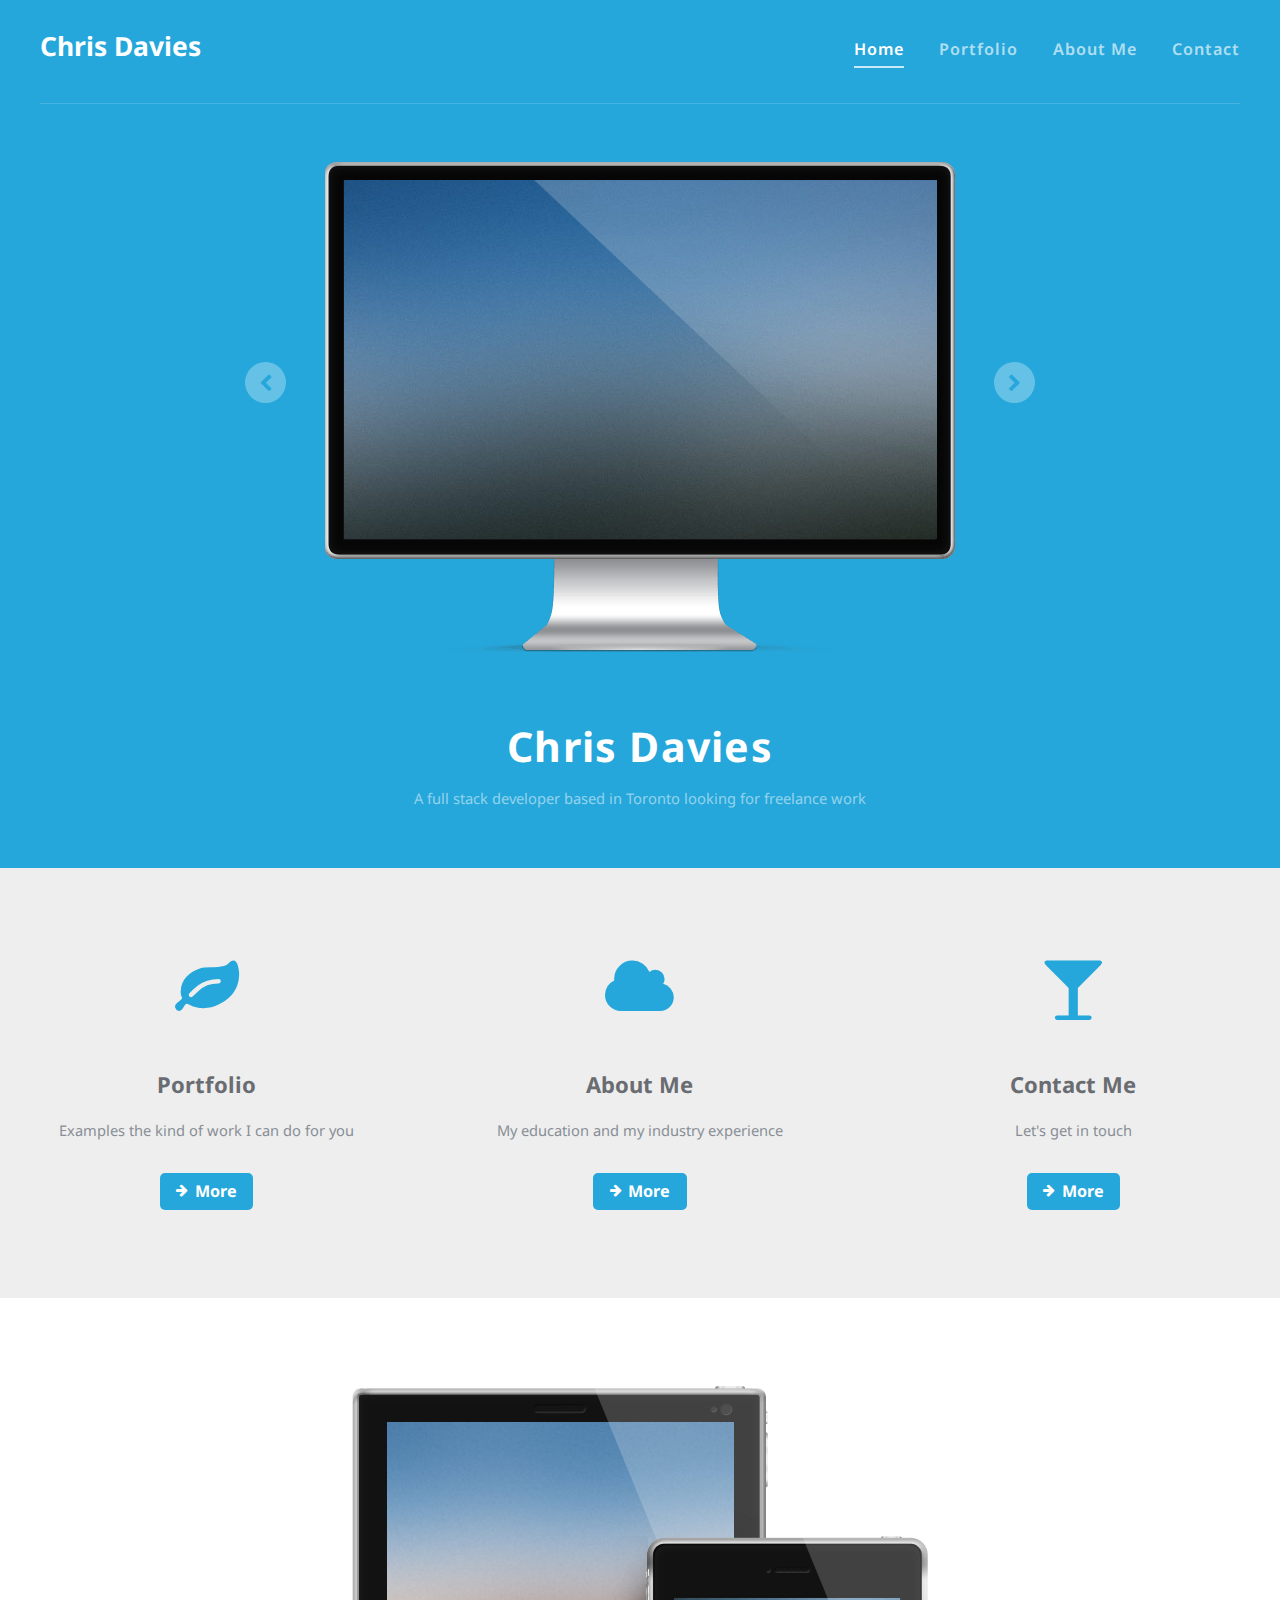
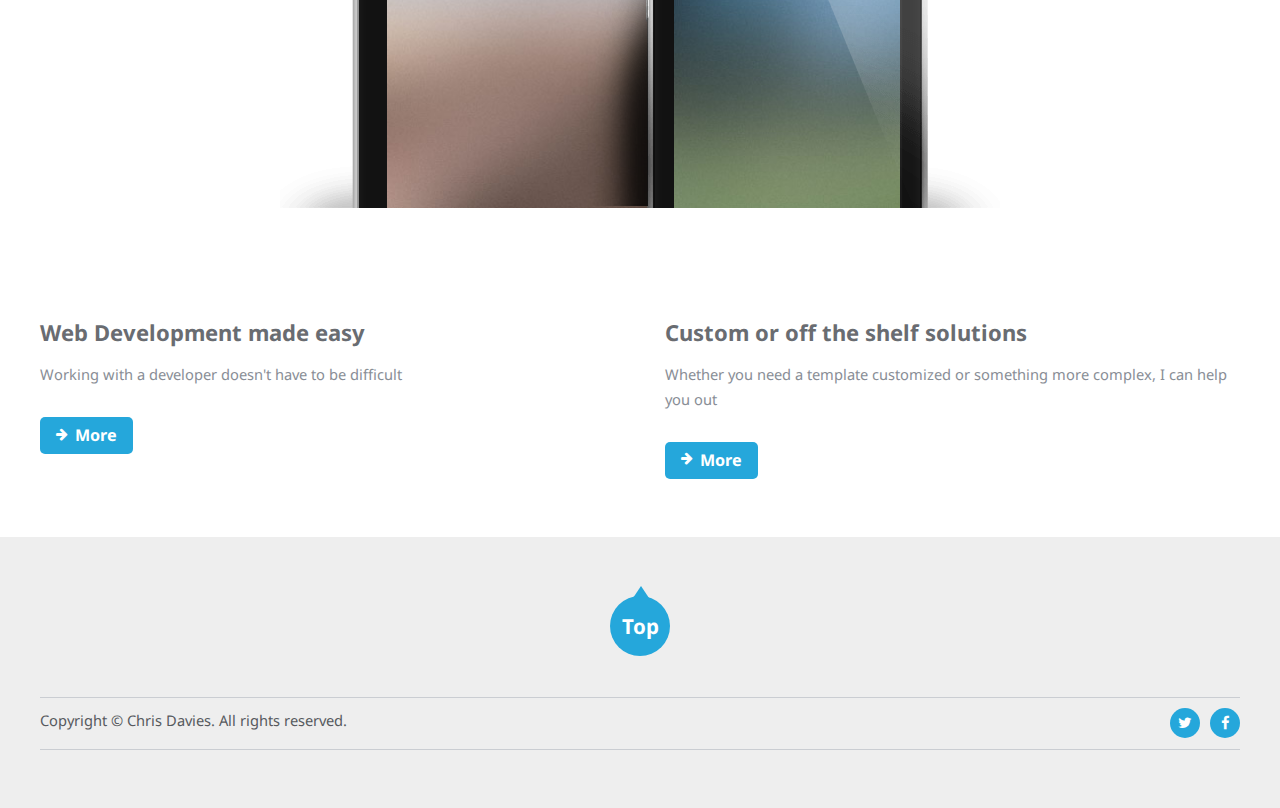
<file: index.html>
<!DOCTYPE HTML>
<!--
	Waypoint by Pixelarity
	pixelarity.com | hello@pixelarity.com
	License: pixelarity.com/license
	Modifications by Chris Davies: chrisdavies.xyz
-->
<html>
	<head>
		<title>Chris Davies</title>
		<meta charset="utf-8" />
		<meta name="viewport" content="width=device-width, initial-scale=1" />
		<!--[if lte IE 8]><script src="assets/js/ie/html5shiv.js"></script><![endif]-->
		<link rel="stylesheet" href="assets/css/main.css" />
		<!--[if lte IE 8]><link rel="stylesheet" href="assets/css/ie8.css" /><![endif]-->
	</head>
	<body class="homepage" id="top">
		<div id="page-wrapper">

			<!-- Header -->
				<div id="header">
					<div class="container">

						<!-- Logo -->
							<div id="logo">
								<h1><a href="index.html">Chris Davies</a></h1>
							</div>

						<!-- Nav -->
							<nav id="nav">
								<ul>
									<li class="active"><a href="index.html">Home</a></li>
									<li><a href="portfolio.html">Portfolio</a></li>
									<li><a href="aboutme.html">About Me</a></li>
									<li><a href="contact.html">Contact</a></li>
								</ul>
							</nav>

						<!-- Banner -->
							<div id="banner">

								<div id="slider">
									<a href="#"><span class="previous-button icon fa-chevron-left"></span></a>
									<a href="#"><span class="next-button icon fa-chevron-right"></span></a>
									<div class="viewer">
										<div class="reel">
											<div class="slide">
												<a class="link" href="#">Full story ...</a>
												<img src="images/pic01.jpg" alt="" />
											</div>
											<div class="slide">
												<a class="link" href="#">Full story ...</a>
												<img src="images/pic02.jpg" alt="" />
											</div>
											<div class="slide">
												<a class="link" href="#">Full story ...</a>
												<img src="images/pic03.jpg" alt="" />
											</div>
										</div>
									</div>
								</div>

								<header>
									<h2>Chris Davies</h2>
									<span>A full stack developer based in Toronto looking for freelance work</span>
								</header>

							</div>

					</div>
				</div>

			<!-- Featured -->
				<div id="featured">
					<div class="container">
						<div class="row 200%">
							<section class="4u 12u(mobile)">
								<span class="pennant icon fa-leaf"></span>
								<h3>Portfolio</h3>
								<p>Examples the kind of work I can do for you</p>
								<a href="#" class="icon fa-arrow-right button">More</a>
							</section>
							<section class="4u 12u(mobile)">
								<span class="pennant icon fa-cloud"></span>
								<h3>About Me</h3>
								<p>My education and my industry experience</p>
								<a href="#" class="icon fa-arrow-right button">More</a>
							</section>
								<section class="4u 12u(mobile)">
								<span class="pennant icon fa-glass"></span>
								<h3>Contact Me</h3>
								<p>Let's get in touch</p>
								<a href="#" class="icon fa-arrow-right button">More</a>
							</section>
						</div>

					</div>
				</div>

			<!-- Main -->
				<div id="main">
					<div class="container">

						<!-- Device Image -->
							<div class="row">
								<div class="12u">
									<div id="box1">
										<div id="box2">
											<img src="images/pic05.jpg" alt="" class="image full">
										</div>
										<div id="box3">
											<img src="images/pic06.jpg" alt="" class="image full">
										</div>
									</div>
								</div>
							</div>

						<!-- Portfolio -->
							<div class="row">

								<div class="6u 12u(mobile)">
									<section>
										<header>
											<h2>Web Development made easy</h2>
										</header>
										<p>Working with a developer doesn't have to be difficult</p>
										<a href="#" class="icon fa-arrow-right button">More</a>
									</section>
								</div>

								<div class="6u 12u(mobile)">
									<section>
										<header>
											<h2>Custom or off the shelf solutions</h2>
										</header>
										<p>Whether you need a template customized or something more complex, I can help you out</p>
										<a href="#" class="icon fa-arrow-right button">More</a>
									</section>
								</div>

							</div>

						<!-- Footer -->


					</div>
				</div>

			<!-- Copyright -->
				<div id="copyright">
					<a href="#top" class="bubble-top scrolly">Top</a>

					<div class="container">
						<div class="row">
							<div class="6u 12u(mobile)">
								<span>Copyright &copy; Chris Davies. All rights reserved.</span>
							</div>
							<div class="6u 12u(mobile)">
								<ul class="social">
									<li><a href="https://twitter.com/TheChrisDavies" class="icon fa-twitter"><span>Twitter</span></a></li>
									<li><a href="https://www.facebook.com/thechrisdavies" class="icon fa-facebook"><span></span></a></li>
								</ul>
							</div>
						</div>
					</div>
				</div>

		</div>

		<!-- Scripts -->
			<script src="assets/js/jquery.min.js"></script>
			<script src="assets/js/jquery.dropotron.min.js"></script>
			<script src="assets/js/jquery.slidertron.min.js"></script>
			<script src="assets/js/skel.min.js"></script>
			<script src="assets/js/skel-viewport.min.js"></script>
			<script src="assets/js/util.js"></script>
			<!--[if lte IE 8]><script src="assets/js/ie/respond.min.js"></script><![endif]-->
			<script src="assets/js/main.js"></script>

	</body>
</html>
</file>
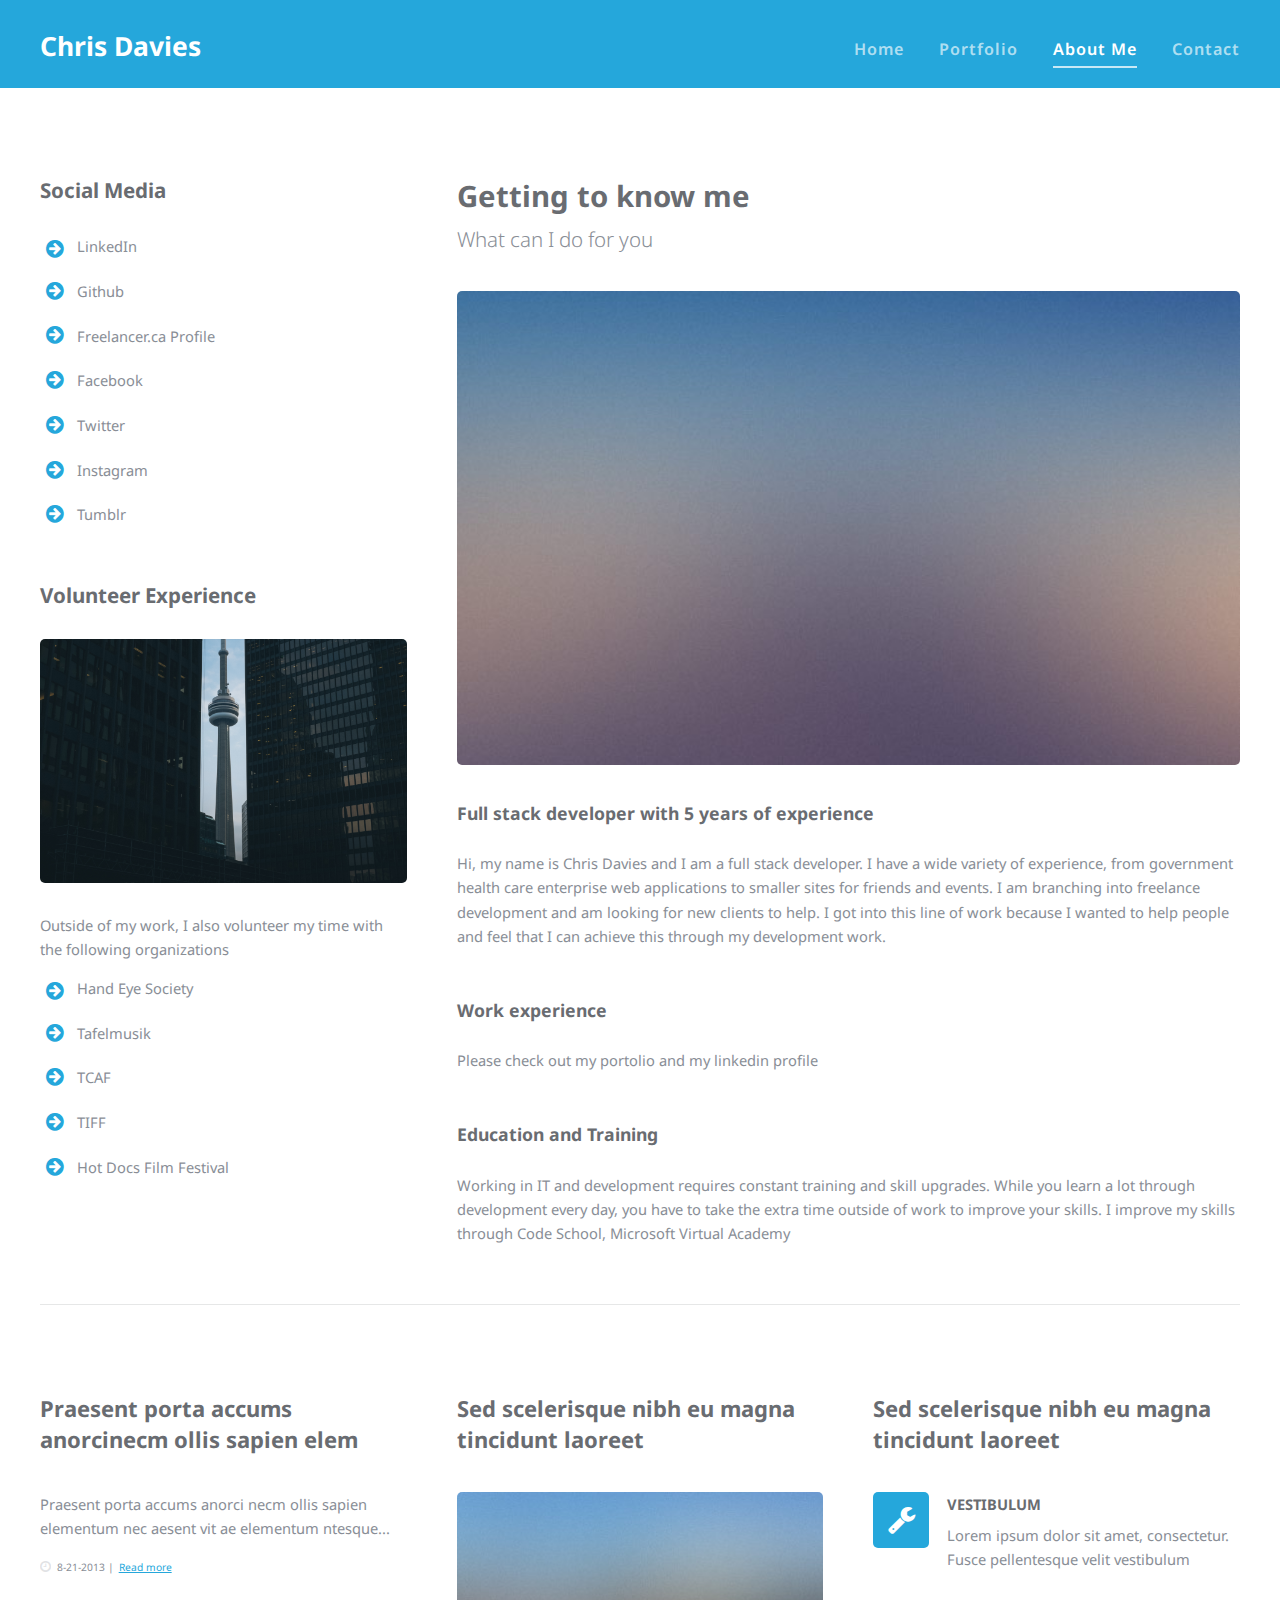
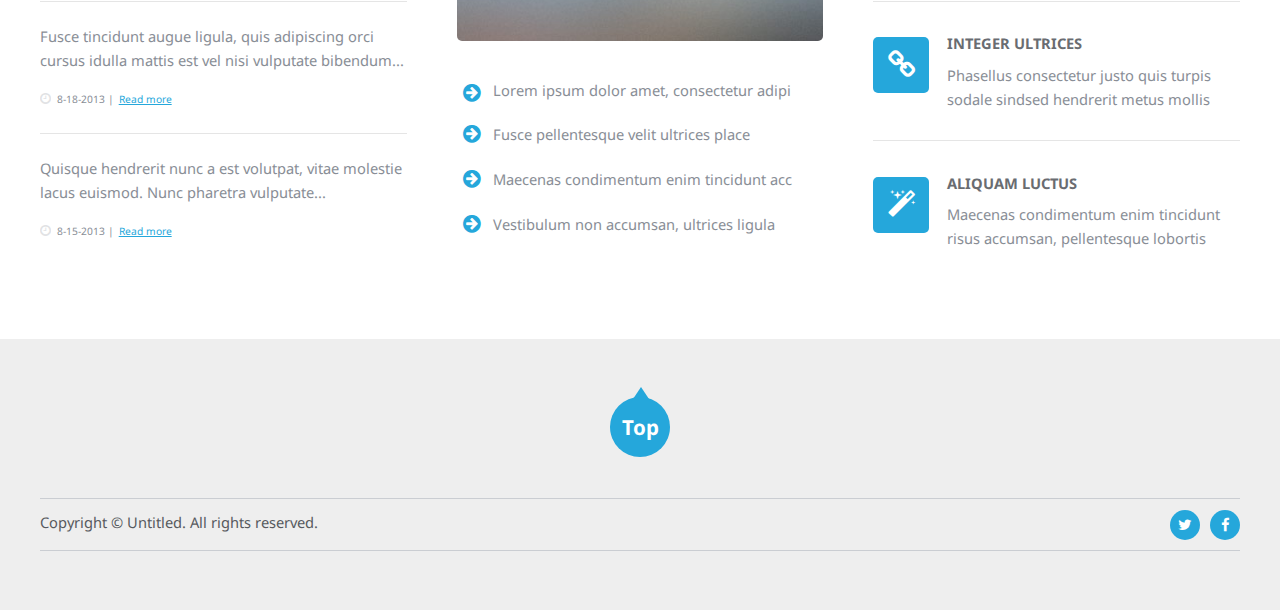
<file: aboutme.html>
<!DOCTYPE HTML>
<!--
	Waypoint by Pixelarity
	pixelarity.com | hello@pixelarity.com
	License: pixelarity.com/license
	Modifications by Chris Davies: chrisdavies.xyz
-->
<html>
	<head>
		<title>About Me</title>
		<meta charset="utf-8" />
		<meta name="viewport" content="width=device-width, initial-scale=1" />
		<!--[if lte IE 8]><script src="assets/js/ie/html5shiv.js"></script><![endif]-->
		<link rel="stylesheet" href="assets/css/main.css" />
		<!--[if lte IE 8]><link rel="stylesheet" href="assets/css/ie8.css" /><![endif]-->
	</head>
	<body class="left-sidebar" id="top">
		<div id="page-wrapper">

			<!-- Header -->
				<div id="header">
					<div class="container">

						<!-- Logo -->
							<div id="logo">
								<h1><a href="index.html">Chris Davies</a></h1>
							</div>

						<!-- Nav -->
							<nav id="nav">
								<ul>
									<li><a href="index.html">Home</a></li>
									<li><a href="portfolio.html">Portfolio</a></li>
									<li class="active"><a href="aboutme.html">About Me</a></li>
									<li><a href="contact.html">Contact</a></li>
									</ul>
							</nav>

					</div>
				</div>

			<!-- Main -->
				<div id="main">
					<div class="container">

						<div class="row">

							<!-- Sidebar -->
								<div id="sidebar" class="4u 12u(mobile)">

									<section>
										<header>
											<h2>Social Media</h2>
										</header>
										<ul class="style2">
											<li class="icon fa-arrow-circle-right"><a href="http://www.linkedin.com/in/thechrisdavies">LinkedIn</a></li>
											<li class="icon fa-arrow-circle-right"><a href="https://github.com/TheChrisDavies">Github</a></li>
											<li class="icon fa-arrow-circle-right"><a href="https://www.freelancer.ca/u/thechrisdavies.html">Freelancer.ca Profile</a></li>
											<li class="icon fa-arrow-circle-right"><a href="https://www.facebook.com/thechrisdavies">Facebook</a></li>
											<li class="icon fa-arrow-circle-right"><a href="https://www.facebook.com/thechrisdavies">Twitter</a></li>
											<li class="icon fa-arrow-circle-right"><a href="https://www.instagram.com/thechrisdavies/">Instagram</a></li>
											<li class="icon fa-arrow-circle-right"><a href="#">Tumblr</a></li>
										</ul>

									</section>

									<section>
										<header>
											<h2>Volunteer Experience</h2>
										</header>
										<a href="#" class="image featured"><img src="images/toronto.jpg" alt="Photo Credit: Verne Ho https://unsplash.com/collections/curated/107"></a>
										<p>Outside of my work, I also volunteer my time with the following organizations</p>
										<ul class="style2">
											<li class="icon fa-arrow-circle-right"><a href="#">Hand Eye Society</a></li>
											<li class="icon fa-arrow-circle-right"><a href="#">Tafelmusik</a></li>
											<li class="icon fa-arrow-circle-right"><a href="#">TCAF</a></li>
											<li class="icon fa-arrow-circle-right"><a href="#">TIFF</a></li>
											<li class="icon fa-arrow-circle-right"><a href="#">Hot Docs Film Festival</a></li>
										</ul>

									</section>

								</div>

							<!-- Content -->
								<div id="content" class="8u 12u(mobile) important(mobile)">
									<article>
										<header>
											<h2>Getting to know me</h2>
											<span class="byline">What can I do for you</span>
										</header>
										<a href="#" class="image full"><img src="images/pic02.jpg" alt=""></a>
										<h3>Full stack developer with 5 years of experience</h3>
										<p>Hi, my name is Chris Davies and I am a full stack developer.
											I have a wide variety of experience, from government health care enterprise web applications to smaller sites for friends and events.
											I am branching into freelance development and am looking for new clients to help. I got into this line of work because I wanted to help people
											and feel that I can achieve this through my development work.</p>
										<h3>Work experience</h3>
										<p>Please check out my portolio and my linkedin profile</p>
										<h3>Education and Training</h3>
										<p>Working in IT and development requires constant training and skill upgrades. While you learn a lot through development every day, you have to take the extra time outside of work to improve your skills.  I improve my skills through Code School, Microsoft Virtual Academy</p>
									</article>
								</div>

						</div>

						<!-- Footer -->
							<div id="footer">
								<div class="row">

									<!-- Content -->
									<div class="4u 12u(mobile)">
										<section>
											<header>
												<h2>Praesent porta accums anorcinecm ollis sapien elem</h2>
											</header>
											<ul class="style1">
												<li>
													<p><a href="#">Praesent porta accums anorci necm ollis sapien elementum nec aesent vit ae elementum ntesque...</a></p>
													<div class="meta">
														<span class="icon fa-clock-o date">8-21-2013</span>
														<a href="#" class="more"><span>Read more</span></a>
													</div>
												</li>
												<li>
													<p><a href="#">Fusce tincidunt augue ligula, quis adipiscing orci cursus idulla mattis est vel nisi vulputate bibendum...</a></p>
													<div class="meta">
														<span class="icon fa-clock-o date">8-18-2013</span>
														<a href="#" class="more"><span>Read more</span></a>
													</div>
												</li>
												<li>
													<p><a href="#">Quisque hendrerit nunc a est volutpat, vitae molestie lacus euismod. Nunc pharetra vulputate...</a></p>
													<div class="meta">
														<span class="icon fa-clock-o date">8-15-2013</span>
														<a href="#" class="more"><span>Read more</span></a>
													</div>
												</li>
											</ul>
										</section>
									</div>

									<div class="4u 12u(mobile)">
										<section>
											<header>
												<h2>Sed scelerisque nibh eu magna tincidunt laoreet</h2>
											</header>
											<a href="#" class="image featured"><img src="images/pic04.jpg" alt=""></a>
											<ul class="style2">
												<li class="icon fa-arrow-circle-right"><a href="#">Lorem ipsum dolor amet, consectetur adipi</a></li>
												<li class="icon fa-arrow-circle-right"><a href="#">Fusce pellentesque velit  ultrices place</a></li>
												<li class="icon fa-arrow-circle-right"><a href="#">Maecenas condimentum enim tincidunt  acc</a></li>
												<li class="icon fa-arrow-circle-right"><a href="#">Vestibulum non accumsan, ultrices ligula</a></li>
											</ul>
										</section>
									</div>

									<div class="4u 12u(mobile)">
										<section>
											<header>
												<h2>Sed scelerisque nibh eu magna tincidunt laoreet</h2>
											</header>
											<ul class="icons">
												<li class="icon fa-wrench">
													<h3>Vestibulum</h3>
													<span>Lorem ipsum dolor sit amet, consectetur. Fusce pellentesque velit vestibulum</span>
												</li>
												<li class="icon fa-link">
													<h3>Integer ultrices</h3>
													<span>Phasellus consectetur justo quis turpis sodale sindsed hendrerit metus mollis</span>
												</li>
												<li class="icon fa-magic">
													<h3>Aliquam luctus</h3>
													<span>Maecenas condimentum enim tincidunt risus accumsan, pellentesque lobortis</span>
												</li>
											</ul>
										</section>
									</div>

								</div>
							</div>

					</div>
				</div>

			<!-- Copyright -->
				<div id="copyright">
					<a href="#top" class="bubble-top scrolly">Top</a>

					<div class="container">
						<div class="row">
							<div class="6u 12u(mobile)">
								<span>Copyright &copy; Untitled. All rights reserved.</span>
							</div>
							<div class="6u 12u(mobile)">
								<ul class="social">
									<li><a href="https://twitter.com/TheChrisDavies" class="icon fa-twitter"><span>Twitter</span></a></li>
									<li><a href="https://www.facebook.com/thechrisdavies" class="icon fa-facebook"><span></span></a></li>
								</ul>
							</div>
						</div>
					</div>
				</div>

		</div>

		<!-- Scripts -->
			<script src="assets/js/jquery.min.js"></script>
			<script src="assets/js/jquery.dropotron.min.js"></script>
			<script src="assets/js/jquery.slidertron.min.js"></script>
			<script src="assets/js/skel.min.js"></script>
			<script src="assets/js/skel-viewport.min.js"></script>
			<script src="assets/js/util.js"></script>
			<!--[if lte IE 8]><script src="assets/js/ie/respond.min.js"></script><![endif]-->
			<script src="assets/js/main.js"></script>

	</body>
</html>
</file>
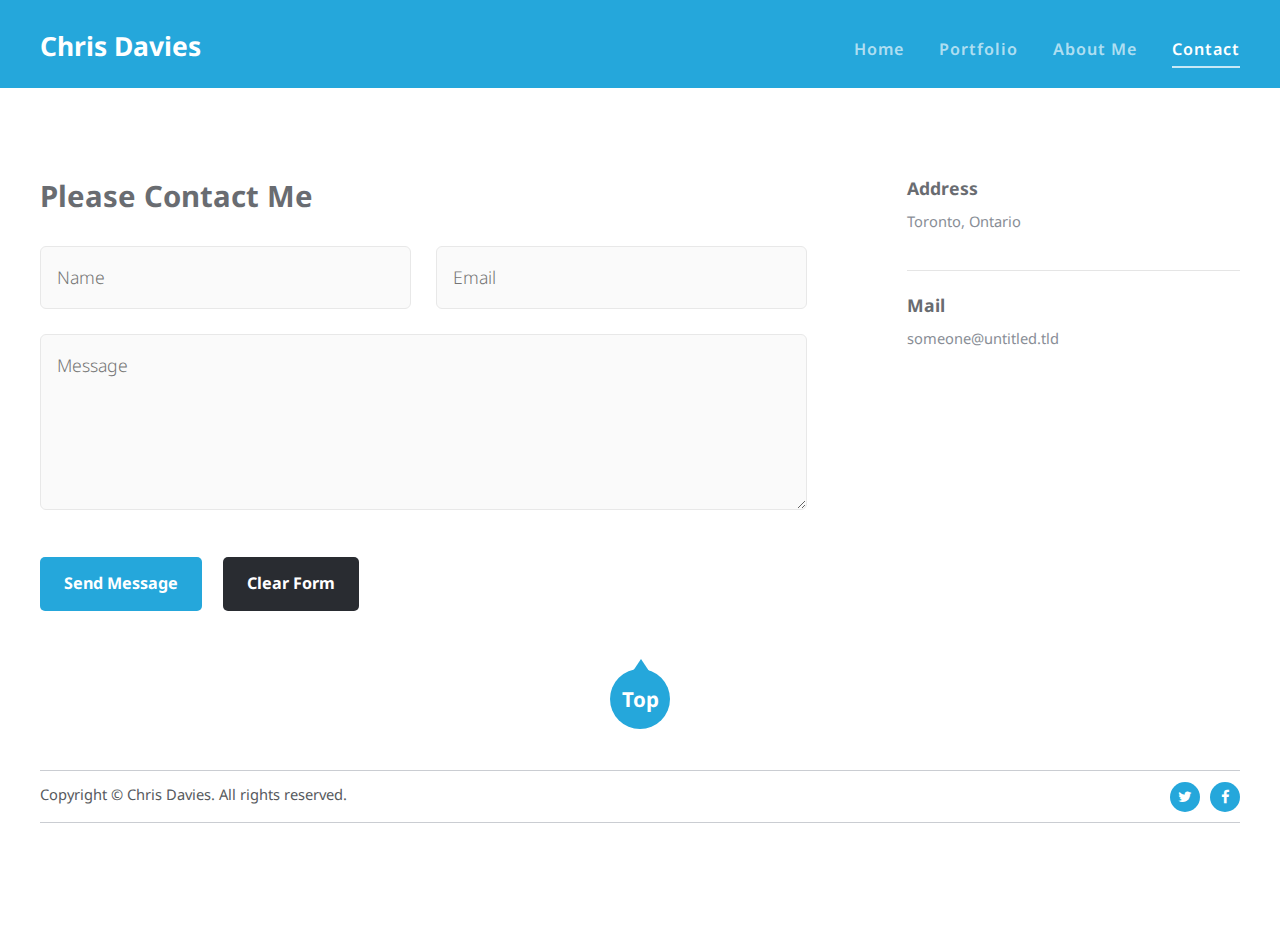
<file: contact.html>
<!DOCTYPE HTML>
<!--
	Waypoint by Pixelarity
	pixelarity.com | hello@pixelarity.com
	License: pixelarity.com/license
	Modifications by Chris Davies: chrisdavies.xyz
-->
<html>
	<head>
		<title>Get in touch</title>
		<meta charset="utf-8" />
		<meta name="viewport" content="width=device-width, initial-scale=1" />
		<!--[if lte IE 8]><script src="assets/js/ie/html5shiv.js"></script><![endif]-->
		<link rel="stylesheet" href="assets/css/main.css" />
		<!--[if lte IE 8]><link rel="stylesheet" href="assets/css/ie8.css" /><![endif]-->
	</head>
	<body class="contact" id="top">
		<div id="page-wrapper">

			<!-- Header -->
				<div id="header">
					<div class="container">

						<!-- Logo -->
							<div id="logo">
								<h1><a href="index.html">Chris Davies</a></h1>
							</div>

						<!-- Nav -->
							<nav id="nav">
								<ul>
									<li><a href="index.html">Home</a></li>
									<li><a href="portfolio.html">Portfolio</a></li>
									<li><a href="aboutme.html">About Me</a></li>
									<li class="active"><a href="contact.html">Contact</a></li>
								</ul>
							</nav>

					</div>
				</div>

			<!-- Main -->
				<div id="main">
					<div class="container">

						<!-- Main Content -->
							<div class="row 200%">

							<!-- Content -->
								<div id="content" class="8u 12u(mobile)">
									<section>
										<header>
											<h2>Please Contact Me</h2>
										</header>
										<form method="post" action="#">
											<div class="row 50%">
												<div class="6u 12u(mobile)">
													<input type="text" name="name" id="name" placeholder="Name" />
												</div>
												<div class="6u 12u(mobile)">
													<input type="text" name="email" id="email" placeholder="Email" />
												</div>
											</div>
											<div class="row 50%">
												<div class="12u">
													<textarea name="message" id="message" placeholder="Message"></textarea>
												</div>
											</div>
											<div class="row 50%">
												<div class="12u">
													<a href="#" class="button big">Send Message</a>
													<a href="#" class="button big alt">Clear Form</a>
												</div>
											</div>
										</form>
									</section>
								</div>

							<!-- Sidebar -->
								<div id="sidebar" class="4u 12u(mobile)">
									<section>
										<ul class="info">
											<li>
												<h3>Address</h3>
												<p>
														Toronto, Ontario
												</p>
											</li>
											<li>
												<h3>Mail</h3>
												<p><a href="#">someone@untitled.tld</a></p>
											</li>
										</ul>
									</section>
								</div>

							</div>

						<!-- Footer -->

									<!-- Content -->


			<!-- Copyright -->
				<div id="copyright">
					<a href="#top" class="bubble-top scrolly">Top</a>

					<div class="container">
						<div class="row">
							<div class="6u 12u(mobile)">
								<span>Copyright &copy; Chris Davies. All rights reserved.</span>
							</div>
							<div class="6u 12u(mobile)">
								<ul class="social">
									<li><a href="https://twitter.com/TheChrisDavies" class="icon fa-twitter"><span>Twitter</span></a></li>
									<li><a href="https://www.facebook.com/thechrisdavies" class="icon fa-facebook"><span></span></a></li>
								</ul>
							</div>
						</div>
					</div>
				</div>

		</div>

		<!-- Scripts -->
			<script src="assets/js/jquery.min.js"></script>
			<script src="assets/js/jquery.dropotron.min.js"></script>
			<script src="assets/js/jquery.slidertron.min.js"></script>
			<script src="assets/js/skel.min.js"></script>
			<script src="assets/js/skel-viewport.min.js"></script>
			<script src="assets/js/util.js"></script>
			<!--[if lte IE 8]><script src="assets/js/ie/respond.min.js"></script><![endif]-->
			<script src="assets/js/main.js"></script>

	</body>
</html>
</file>
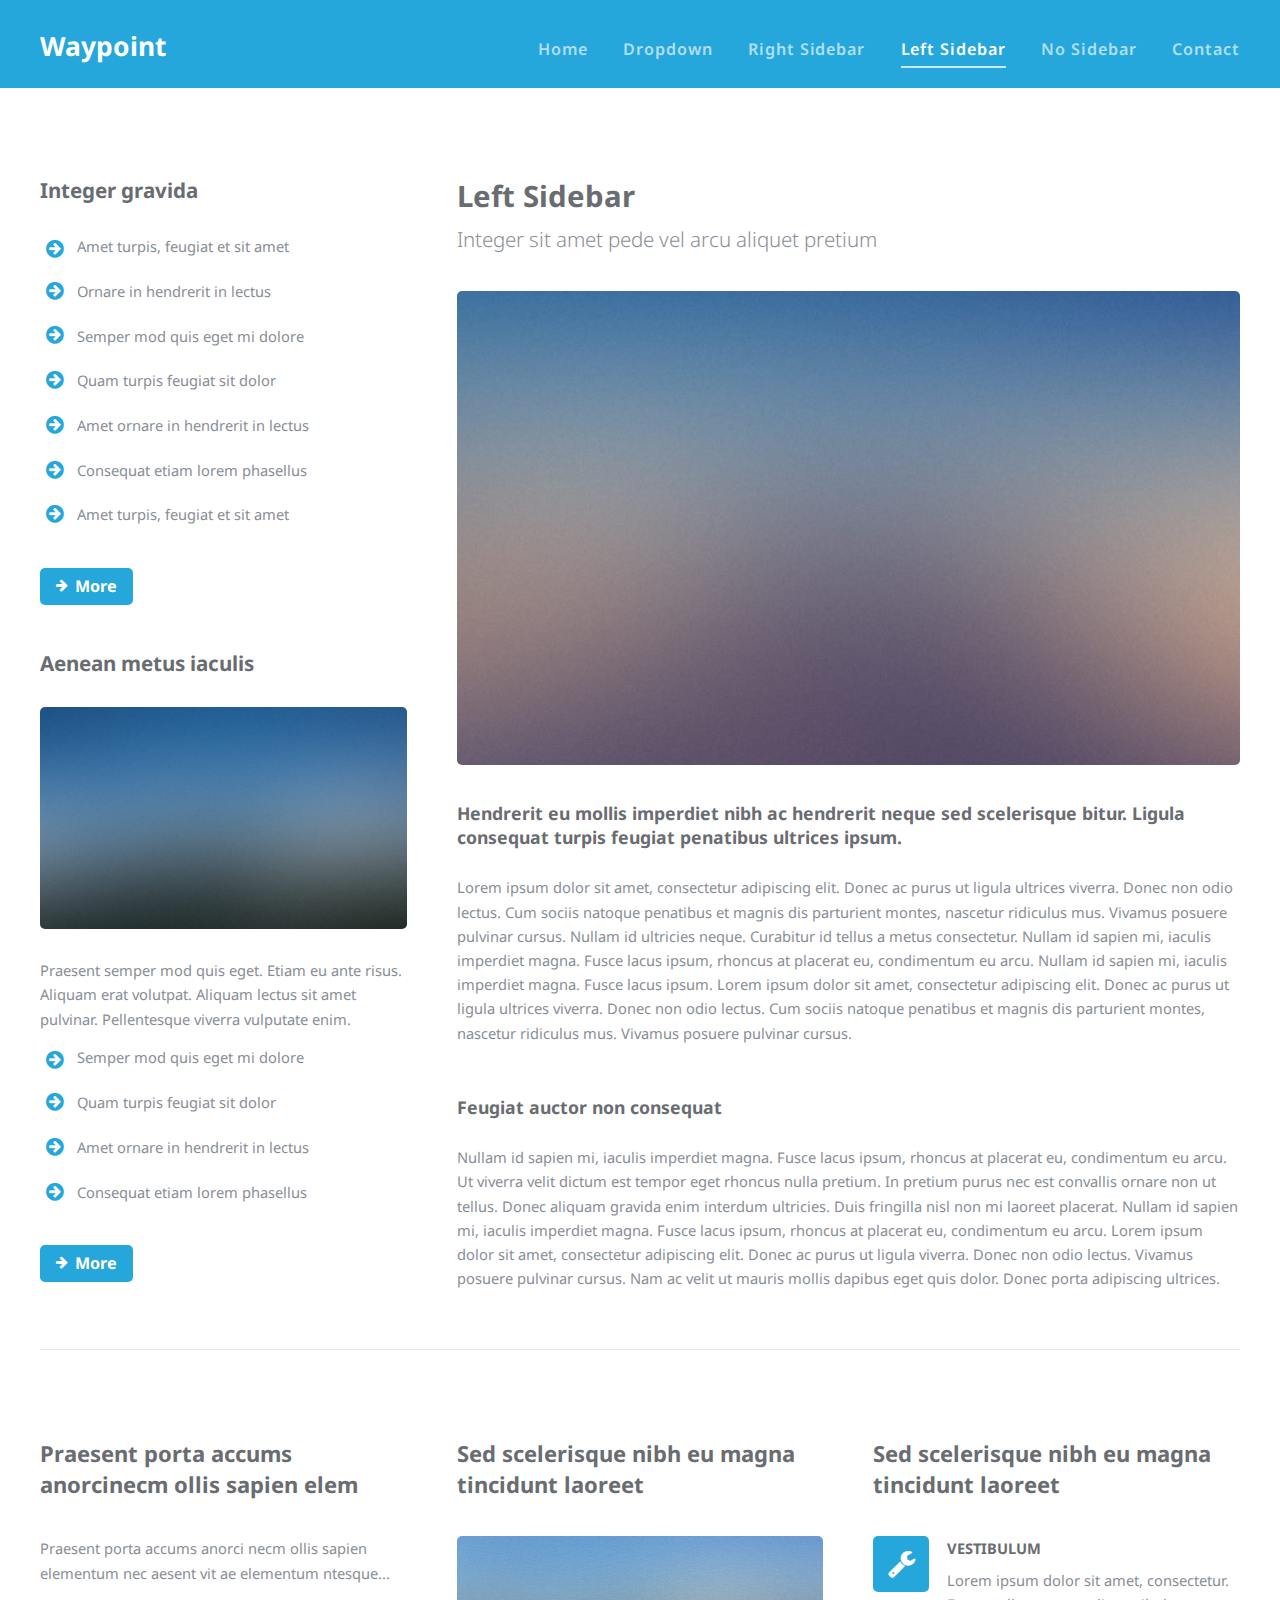
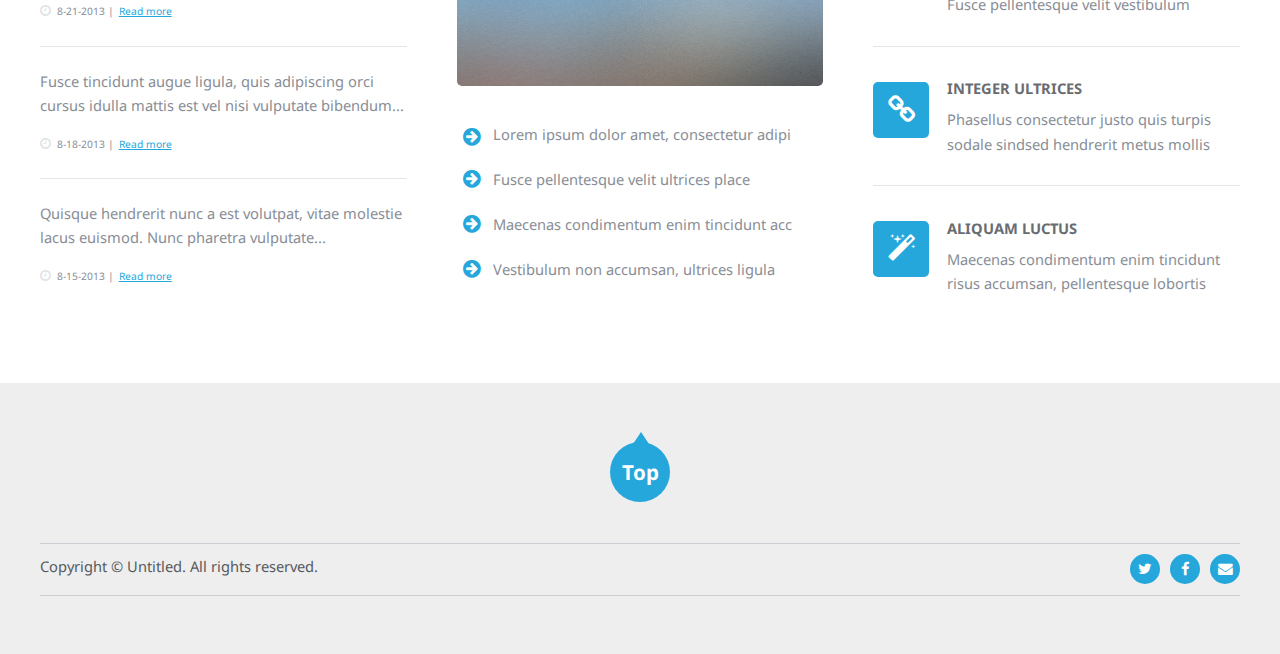
<file: left-sidebar.html>
<!DOCTYPE HTML>
<!--
	Waypoint by Pixelarity
	pixelarity.com | hello@pixelarity.com
	License: pixelarity.com/license
-->
<html>
	<head>
		<title>Untitled</title>
		<meta charset="utf-8" />
		<meta name="viewport" content="width=device-width, initial-scale=1" />
		<!--[if lte IE 8]><script src="assets/js/ie/html5shiv.js"></script><![endif]-->
		<link rel="stylesheet" href="assets/css/main.css" />
		<!--[if lte IE 8]><link rel="stylesheet" href="assets/css/ie8.css" /><![endif]-->
	</head>
	<body class="left-sidebar" id="top">
		<div id="page-wrapper">

			<!-- Header -->
				<div id="header">
					<div class="container">

						<!-- Logo -->
							<div id="logo">
								<h1><a href="index.html">Waypoint</a></h1>
							</div>

						<!-- Nav -->
							<nav id="nav">
								<ul>
									<li><a href="index.html">Home</a></li>
									<li>
										<a href="#">Dropdown</a>
										<ul>
											<li><a href="#">Lorem ipsum dolor</a></li>
											<li><a href="#">Magna phasellus</a></li>
											<li><a href="#">Etiam dolore nisl</a></li>
											<li>
												<a href="#">Phasellus consequat</a>
												<ul>
													<li><a href="#">Lorem ipsum dolor</a></li>
													<li><a href="#">Phasellus consequat</a></li>
													<li><a href="#">Magna phasellus</a></li>
													<li><a href="#">Etiam dolore nisl</a></li>
													<li><a href="#">Veroeros feugiat</a></li>
												</ul>
											</li>
											<li><a href="#">Veroeros feugiat</a></li>
										</ul>
									</li>
									<li><a href="right-sidebar.html">Right Sidebar</a></li>
									<li class="active"><a href="left-sidebar.html">Left Sidebar</a></li>
									<li><a href="no-sidebar.html">No Sidebar</a></li>
									<li><a href="contact.html">Contact</a></li>
								</ul>
							</nav>

					</div>
				</div>

			<!-- Main -->
				<div id="main">
					<div class="container">

						<div class="row">

							<!-- Sidebar -->
								<div id="sidebar" class="4u 12u(mobile)">

									<section>
										<header>
											<h2>Integer gravida</h2>
										</header>
										<ul class="style2">
											<li class="icon fa-arrow-circle-right"><a href="#">Amet turpis, feugiat et sit amet</a></li>
											<li class="icon fa-arrow-circle-right"><a href="#">Ornare in hendrerit in lectus</a></li>
											<li class="icon fa-arrow-circle-right"><a href="#">Semper mod quis eget mi dolore</a></li>
											<li class="icon fa-arrow-circle-right"><a href="#">Quam turpis feugiat sit dolor</a></li>
											<li class="icon fa-arrow-circle-right"><a href="#">Amet ornare in hendrerit in lectus</a></li>
											<li class="icon fa-arrow-circle-right"><a href="#">Consequat etiam lorem phasellus</a></li>
											<li class="icon fa-arrow-circle-right"><a href="#">Amet turpis, feugiat et sit amet</a></li>
										</ul>
										<a href="#" class="icon fa-arrow-right button">More</a>
									</section>

									<section>
										<header>
											<h2>Aenean metus iaculis</h2>
										</header>
										<a href="#" class="image featured"><img src="images/pic01.jpg" alt=""></a>
										<p>Praesent semper mod quis eget. Etiam eu ante risus. Aliquam erat volutpat. Aliquam lectus sit amet pulvinar. Pellentesque viverra vulputate enim.</p>
										<ul class="style2">
											<li class="icon fa-arrow-circle-right"><a href="#">Semper mod quis eget mi dolore</a></li>
											<li class="icon fa-arrow-circle-right"><a href="#">Quam turpis feugiat sit dolor</a></li>
											<li class="icon fa-arrow-circle-right"><a href="#">Amet ornare in hendrerit in lectus</a></li>
											<li class="icon fa-arrow-circle-right"><a href="#">Consequat etiam lorem phasellus</a></li>
										</ul>
										<a href="#" class="icon fa-arrow-right button">More</a>
									</section>

								</div>

							<!-- Content -->
								<div id="content" class="8u 12u(mobile) important(mobile)">
									<article>
										<header>
											<h2>Left Sidebar</h2>
											<span class="byline">Integer sit amet pede vel arcu aliquet pretium</span>
										</header>
										<a href="#" class="image full"><img src="images/pic02.jpg" alt=""></a>
										<h3>Hendrerit eu mollis imperdiet nibh ac hendrerit neque sed scelerisque bitur. Ligula consequat turpis feugiat penatibus ultrices ipsum.</h3>
										<p>Lorem ipsum dolor sit amet, consectetur adipiscing elit. Donec ac purus ut ligula ultrices viverra. Donec non odio lectus. Cum sociis natoque penatibus et magnis dis parturient montes, nascetur ridiculus mus. Vivamus posuere pulvinar cursus. Nullam id ultricies neque. Curabitur id tellus a metus consectetur. Nullam id sapien mi, iaculis imperdiet magna. Fusce lacus ipsum, rhoncus at placerat eu, condimentum eu arcu. Nullam id sapien mi, iaculis imperdiet magna. Fusce lacus ipsum. Lorem ipsum dolor sit amet, consectetur adipiscing elit. Donec ac purus ut ligula ultrices viverra. Donec non odio lectus. Cum sociis natoque penatibus et magnis dis parturient montes, nascetur ridiculus mus. Vivamus posuere pulvinar cursus.</p>
										<h3>Feugiat auctor non consequat</h3>
										<p>Nullam id sapien mi, iaculis imperdiet magna. Fusce lacus ipsum, rhoncus at placerat eu, condimentum eu arcu. Ut viverra velit dictum est tempor eget rhoncus nulla pretium. In pretium purus nec est convallis ornare non ut tellus. Donec aliquam gravida enim interdum ultricies. Duis fringilla nisl non mi laoreet placerat. Nullam id sapien mi, iaculis imperdiet magna. Fusce lacus ipsum, rhoncus at placerat eu, condimentum eu arcu. Lorem ipsum dolor sit amet, consectetur adipiscing elit. Donec ac purus ut ligula viverra. Donec non odio lectus. Vivamus posuere pulvinar cursus. Nam ac velit ut mauris mollis dapibus eget quis dolor. Donec porta adipiscing ultrices.</p>
									</article>
								</div>

						</div>

						<!-- Footer -->
							<div id="footer">
								<div class="row">

									<!-- Content -->
									<div class="4u 12u(mobile)">
										<section>
											<header>
												<h2>Praesent porta accums anorcinecm ollis sapien elem</h2>
											</header>
											<ul class="style1">
												<li>
													<p><a href="#">Praesent porta accums anorci necm ollis sapien elementum nec aesent vit ae elementum ntesque...</a></p>
													<div class="meta">
														<span class="icon fa-clock-o date">8-21-2013</span>
														<a href="#" class="more"><span>Read more</span></a>
													</div>
												</li>
												<li>
													<p><a href="#">Fusce tincidunt augue ligula, quis adipiscing orci cursus idulla mattis est vel nisi vulputate bibendum...</a></p>
													<div class="meta">
														<span class="icon fa-clock-o date">8-18-2013</span>
														<a href="#" class="more"><span>Read more</span></a>
													</div>
												</li>
												<li>
													<p><a href="#">Quisque hendrerit nunc a est volutpat, vitae molestie lacus euismod. Nunc pharetra vulputate...</a></p>
													<div class="meta">
														<span class="icon fa-clock-o date">8-15-2013</span>
														<a href="#" class="more"><span>Read more</span></a>
													</div>
												</li>
											</ul>
										</section>
									</div>

									<div class="4u 12u(mobile)">
										<section>
											<header>
												<h2>Sed scelerisque nibh eu magna tincidunt laoreet</h2>
											</header>
											<a href="#" class="image featured"><img src="images/pic04.jpg" alt=""></a>
											<ul class="style2">
												<li class="icon fa-arrow-circle-right"><a href="#">Lorem ipsum dolor amet, consectetur adipi</a></li>
												<li class="icon fa-arrow-circle-right"><a href="#">Fusce pellentesque velit  ultrices place</a></li>
												<li class="icon fa-arrow-circle-right"><a href="#">Maecenas condimentum enim tincidunt  acc</a></li>
												<li class="icon fa-arrow-circle-right"><a href="#">Vestibulum non accumsan, ultrices ligula</a></li>
											</ul>
										</section>
									</div>

									<div class="4u 12u(mobile)">
										<section>
											<header>
												<h2>Sed scelerisque nibh eu magna tincidunt laoreet</h2>
											</header>
											<ul class="icons">
												<li class="icon fa-wrench">
													<h3>Vestibulum</h3>
													<span>Lorem ipsum dolor sit amet, consectetur. Fusce pellentesque velit vestibulum</span>
												</li>
												<li class="icon fa-link">
													<h3>Integer ultrices</h3>
													<span>Phasellus consectetur justo quis turpis sodale sindsed hendrerit metus mollis</span>
												</li>
												<li class="icon fa-magic">
													<h3>Aliquam luctus</h3>
													<span>Maecenas condimentum enim tincidunt risus accumsan, pellentesque lobortis</span>
												</li>
											</ul>
										</section>
									</div>

								</div>
							</div>

					</div>
				</div>

			<!-- Copyright -->
				<div id="copyright">
					<a href="#top" class="bubble-top scrolly">Top</a>

					<div class="container">
						<div class="row">
							<div class="6u 12u(mobile)">
								<span>Copyright &copy; Untitled. All rights reserved.</span>
							</div>
							<div class="6u 12u(mobile)">
								<ul class="social">
									<li><a href="#" class="icon fa-twitter"><span>Twitter</span></a></li>
									<li><a href="#" class="icon fa-facebook"><span></span></a></li>
									<li><a href="#" class="icon fa-envelope"><span>Google+</span></a></li>
								</ul>
							</div>
						</div>
					</div>
				</div>

		</div>

		<!-- Scripts -->
			<script src="assets/js/jquery.min.js"></script>
			<script src="assets/js/jquery.dropotron.min.js"></script>
			<script src="assets/js/jquery.slidertron.min.js"></script>
			<script src="assets/js/skel.min.js"></script>
			<script src="assets/js/skel-viewport.min.js"></script>
			<script src="assets/js/util.js"></script>
			<!--[if lte IE 8]><script src="assets/js/ie/respond.min.js"></script><![endif]-->
			<script src="assets/js/main.js"></script>

	</body>
</html>
</file>
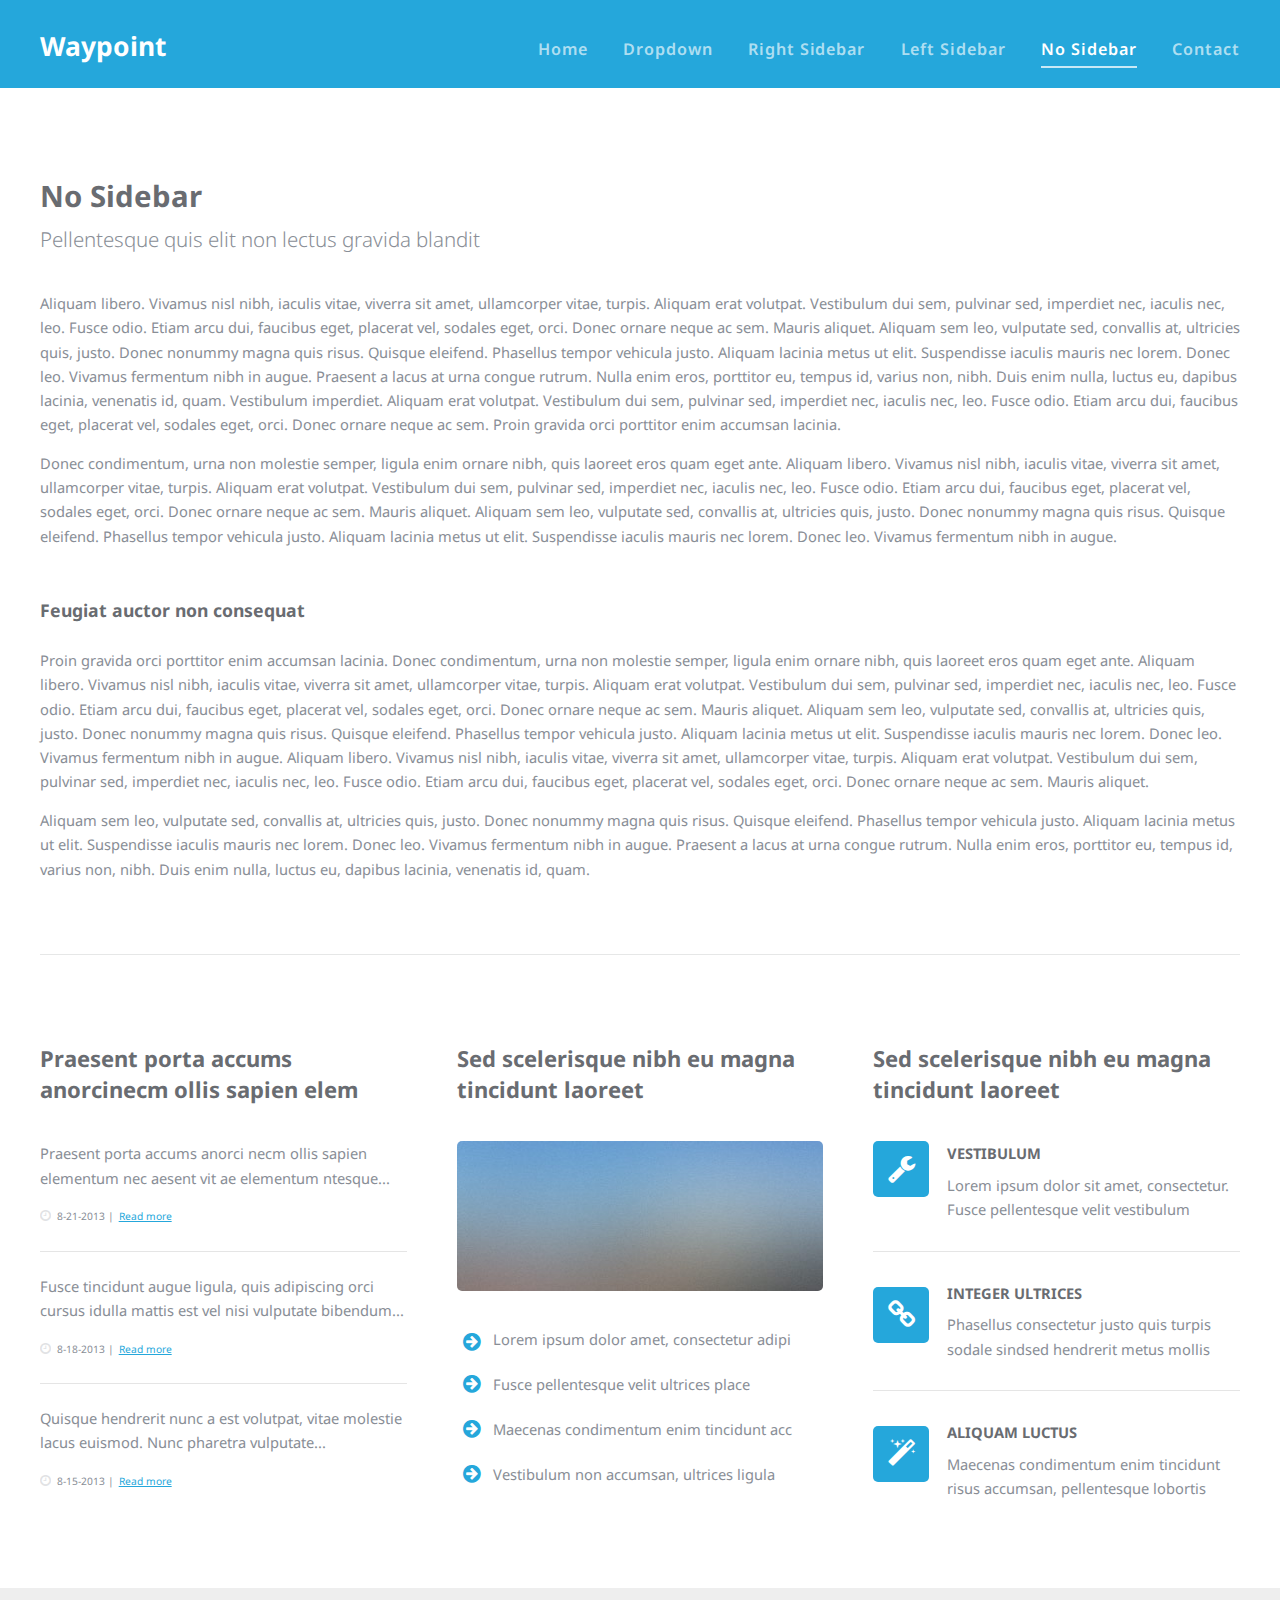
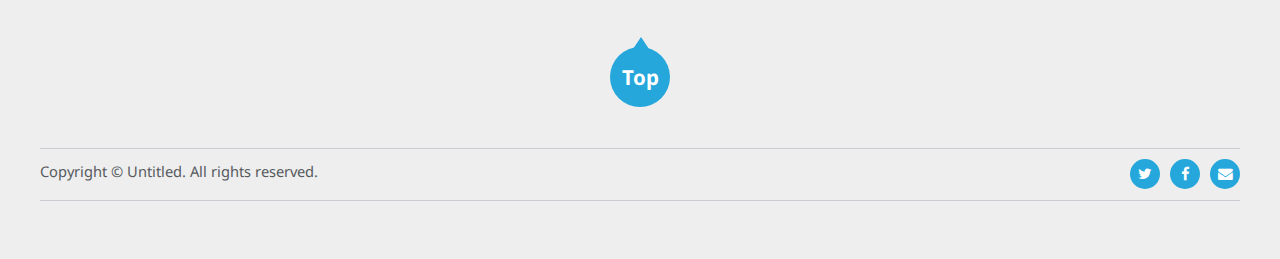
<file: no-sidebar.html>
<!DOCTYPE HTML>
<!--
	Waypoint by Pixelarity
	pixelarity.com | hello@pixelarity.com
	License: pixelarity.com/license
-->
<html>
	<head>
		<title>Untitled</title>
		<meta charset="utf-8" />
		<meta name="viewport" content="width=device-width, initial-scale=1" />
		<!--[if lte IE 8]><script src="assets/js/ie/html5shiv.js"></script><![endif]-->
		<link rel="stylesheet" href="assets/css/main.css" />
		<!--[if lte IE 8]><link rel="stylesheet" href="assets/css/ie8.css" /><![endif]-->
	</head>
	<body class="no-sidebar" id="top">
		<div id="page-wrapper">

			<!-- Header -->
				<div id="header">
					<div class="container">

						<!-- Logo -->
							<div id="logo">
								<h1><a href="index.html">Waypoint</a></h1>
							</div>

						<!-- Nav -->
							<nav id="nav">
								<ul>
									<li><a href="index.html">Home</a></li>
									<li>
										<a href="#">Dropdown</a>
										<ul>
											<li><a href="#">Lorem ipsum dolor</a></li>
											<li><a href="#">Magna phasellus</a></li>
											<li><a href="#">Etiam dolore nisl</a></li>
											<li>
												<a href="#">Phasellus consequat</a>
												<ul>
													<li><a href="#">Lorem ipsum dolor</a></li>
													<li><a href="#">Phasellus consequat</a></li>
													<li><a href="#">Magna phasellus</a></li>
													<li><a href="#">Etiam dolore nisl</a></li>
													<li><a href="#">Veroeros feugiat</a></li>
												</ul>
											</li>
											<li><a href="#">Veroeros feugiat</a></li>
										</ul>
									</li>
									<li><a href="right-sidebar.html">Right Sidebar</a></li>
									<li><a href="left-sidebar.html">Left Sidebar</a></li>
									<li class="active"><a href="no-sidebar.html">No Sidebar</a></li>
									<li><a href="contact.html">Contact</a></li>
								</ul>
							</nav>

					</div>
				</div>

			<!-- Main -->
				<div id="main">
					<div class="container">

						<!-- Content -->
							<div class="row">
								<div id="content" class="12u">
									<header>
										<h2>No Sidebar</h2>
										<span class="byline">Pellentesque quis elit non lectus gravida blandit</span>
									</header>
									<p>Aliquam libero. Vivamus nisl nibh, iaculis vitae, viverra sit amet, ullamcorper vitae, turpis. Aliquam erat volutpat. Vestibulum dui sem, pulvinar sed, imperdiet nec, iaculis nec, leo. Fusce odio. Etiam arcu dui, faucibus eget, placerat vel, sodales eget, orci. Donec ornare neque ac sem. Mauris aliquet. Aliquam sem leo, vulputate sed, convallis at, ultricies quis, justo. Donec nonummy magna quis risus. Quisque eleifend. Phasellus tempor vehicula justo. Aliquam lacinia metus ut elit. Suspendisse iaculis mauris nec lorem. Donec leo. Vivamus fermentum nibh in augue. Praesent a lacus at urna congue rutrum. Nulla enim eros, porttitor eu, tempus id, varius non, nibh. Duis enim nulla, luctus eu, dapibus lacinia, venenatis id, quam. Vestibulum imperdiet. Aliquam erat volutpat. Vestibulum dui sem, pulvinar sed, imperdiet nec, iaculis nec, leo. Fusce odio. Etiam arcu dui, faucibus eget, placerat vel, sodales eget, orci. Donec ornare neque ac sem. Proin gravida orci porttitor enim accumsan lacinia. </p>
									<p>Donec condimentum, urna non molestie semper, ligula enim ornare nibh, quis laoreet eros quam eget ante. Aliquam libero. Vivamus nisl nibh, iaculis vitae, viverra sit amet, ullamcorper vitae, turpis. Aliquam erat volutpat. Vestibulum dui sem, pulvinar sed, imperdiet nec, iaculis nec, leo. Fusce odio. Etiam arcu dui, faucibus eget, placerat vel, sodales eget, orci. Donec ornare neque ac sem. Mauris aliquet. Aliquam sem leo, vulputate sed, convallis at, ultricies quis, justo. Donec nonummy magna quis risus. Quisque eleifend. Phasellus tempor vehicula justo. Aliquam lacinia metus ut elit. Suspendisse iaculis mauris nec lorem. Donec leo. Vivamus fermentum nibh in augue. </p>
		<h3>Feugiat auctor non consequat</h3>
									<p>Proin gravida orci porttitor enim accumsan lacinia. Donec condimentum, urna non molestie semper, ligula enim ornare nibh, quis laoreet eros quam eget ante. Aliquam libero. Vivamus nisl nibh, iaculis vitae, viverra sit amet, ullamcorper vitae, turpis. Aliquam erat volutpat. Vestibulum dui sem, pulvinar sed, imperdiet nec, iaculis nec, leo. Fusce odio. Etiam arcu dui, faucibus eget, placerat vel, sodales eget, orci. Donec ornare neque ac sem. Mauris aliquet. Aliquam sem leo, vulputate sed, convallis at, ultricies quis, justo. Donec nonummy magna quis risus. Quisque eleifend. Phasellus tempor vehicula justo. Aliquam lacinia metus ut elit. Suspendisse iaculis mauris nec lorem. Donec leo. Vivamus fermentum nibh in augue. Aliquam libero. Vivamus nisl nibh, iaculis vitae, viverra sit amet, ullamcorper vitae, turpis. Aliquam erat volutpat. Vestibulum dui sem, pulvinar sed, imperdiet nec, iaculis nec, leo. Fusce odio. Etiam arcu dui, faucibus eget, placerat vel, sodales eget, orci. Donec ornare neque ac sem. Mauris aliquet. </p>
									<p>Aliquam sem leo, vulputate sed, convallis at, ultricies quis, justo. Donec nonummy magna quis risus. Quisque eleifend. Phasellus tempor vehicula justo. Aliquam lacinia metus ut elit. Suspendisse iaculis mauris nec lorem. Donec leo. Vivamus fermentum nibh in augue. Praesent a lacus at urna congue rutrum. Nulla enim eros, porttitor eu, tempus id, varius non, nibh. Duis enim nulla, luctus eu, dapibus lacinia, venenatis id, quam. </p>
								</div>
							</div>

						<!-- Footer -->
							<div id="footer">
								<div class="row">

									<!-- Content -->
									<div class="4u 12u(mobile)">
										<section>
											<header>
												<h2>Praesent porta accums anorcinecm ollis sapien elem</h2>
											</header>
											<ul class="style1">
												<li>
													<p><a href="#">Praesent porta accums anorci necm ollis sapien elementum nec aesent vit ae elementum ntesque...</a></p>
													<div class="meta">
														<span class="icon fa-clock-o date">8-21-2013</span>
														<a href="#" class="more"><span>Read more</span></a>
													</div>
												</li>
												<li>
													<p><a href="#">Fusce tincidunt augue ligula, quis adipiscing orci cursus idulla mattis est vel nisi vulputate bibendum...</a></p>
													<div class="meta">
														<span class="icon fa-clock-o date">8-18-2013</span>
														<a href="#" class="more"><span>Read more</span></a>
													</div>
												</li>
												<li>
													<p><a href="#">Quisque hendrerit nunc a est volutpat, vitae molestie lacus euismod. Nunc pharetra vulputate...</a></p>
													<div class="meta">
														<span class="icon fa-clock-o date">8-15-2013</span>
														<a href="#" class="more"><span>Read more</span></a>
													</div>
												</li>
											</ul>
										</section>
									</div>

									<div class="4u 12u(mobile)">
										<section>
											<header>
												<h2>Sed scelerisque nibh eu magna tincidunt laoreet</h2>
											</header>
											<a href="#" class="image featured"><img src="images/pic04.jpg" alt=""></a>
											<ul class="style2">
												<li class="icon fa-arrow-circle-right"><a href="#">Lorem ipsum dolor amet, consectetur adipi</a></li>
												<li class="icon fa-arrow-circle-right"><a href="#">Fusce pellentesque velit  ultrices place</a></li>
												<li class="icon fa-arrow-circle-right"><a href="#">Maecenas condimentum enim tincidunt  acc</a></li>
												<li class="icon fa-arrow-circle-right"><a href="#">Vestibulum non accumsan, ultrices ligula</a></li>
											</ul>
										</section>
									</div>

									<div class="4u 12u(mobile)">
										<section>
											<header>
												<h2>Sed scelerisque nibh eu magna tincidunt laoreet</h2>
											</header>
											<ul class="icons">
												<li class="icon fa-wrench">
													<h3>Vestibulum</h3>
													<span>Lorem ipsum dolor sit amet, consectetur. Fusce pellentesque velit vestibulum</span>
												</li>
												<li class="icon fa-link">
													<h3>Integer ultrices</h3>
													<span>Phasellus consectetur justo quis turpis sodale sindsed hendrerit metus mollis</span>
												</li>
												<li class="icon fa-magic">
													<h3>Aliquam luctus</h3>
													<span>Maecenas condimentum enim tincidunt risus accumsan, pellentesque lobortis</span>
												</li>
											</ul>
										</section>
									</div>

								</div>
							</div>

					</div>
				</div>

			<!-- Copyright -->
				<div id="copyright">
					<a href="#top" class="bubble-top scrolly">Top</a>

					<div class="container">
						<div class="row">
							<div class="6u 12u(mobile)">
								<span>Copyright &copy; Untitled. All rights reserved.</span>
							</div>
							<div class="6u 12u(mobile)">
								<ul class="social">
									<li><a href="#" class="icon fa-twitter"><span>Twitter</span></a></li>
									<li><a href="#" class="icon fa-facebook"><span></span></a></li>
									<li><a href="#" class="icon fa-envelope"><span>Google+</span></a></li>
								</ul>
							</div>
						</div>
					</div>
				</div>

		</div>

		<!-- Scripts -->
			<script src="assets/js/jquery.min.js"></script>
			<script src="assets/js/jquery.dropotron.min.js"></script>
			<script src="assets/js/jquery.slidertron.min.js"></script>
			<script src="assets/js/skel.min.js"></script>
			<script src="assets/js/skel-viewport.min.js"></script>
			<script src="assets/js/util.js"></script>
			<!--[if lte IE 8]><script src="assets/js/ie/respond.min.js"></script><![endif]-->
			<script src="assets/js/main.js"></script>

	</body>
</html>
</file>
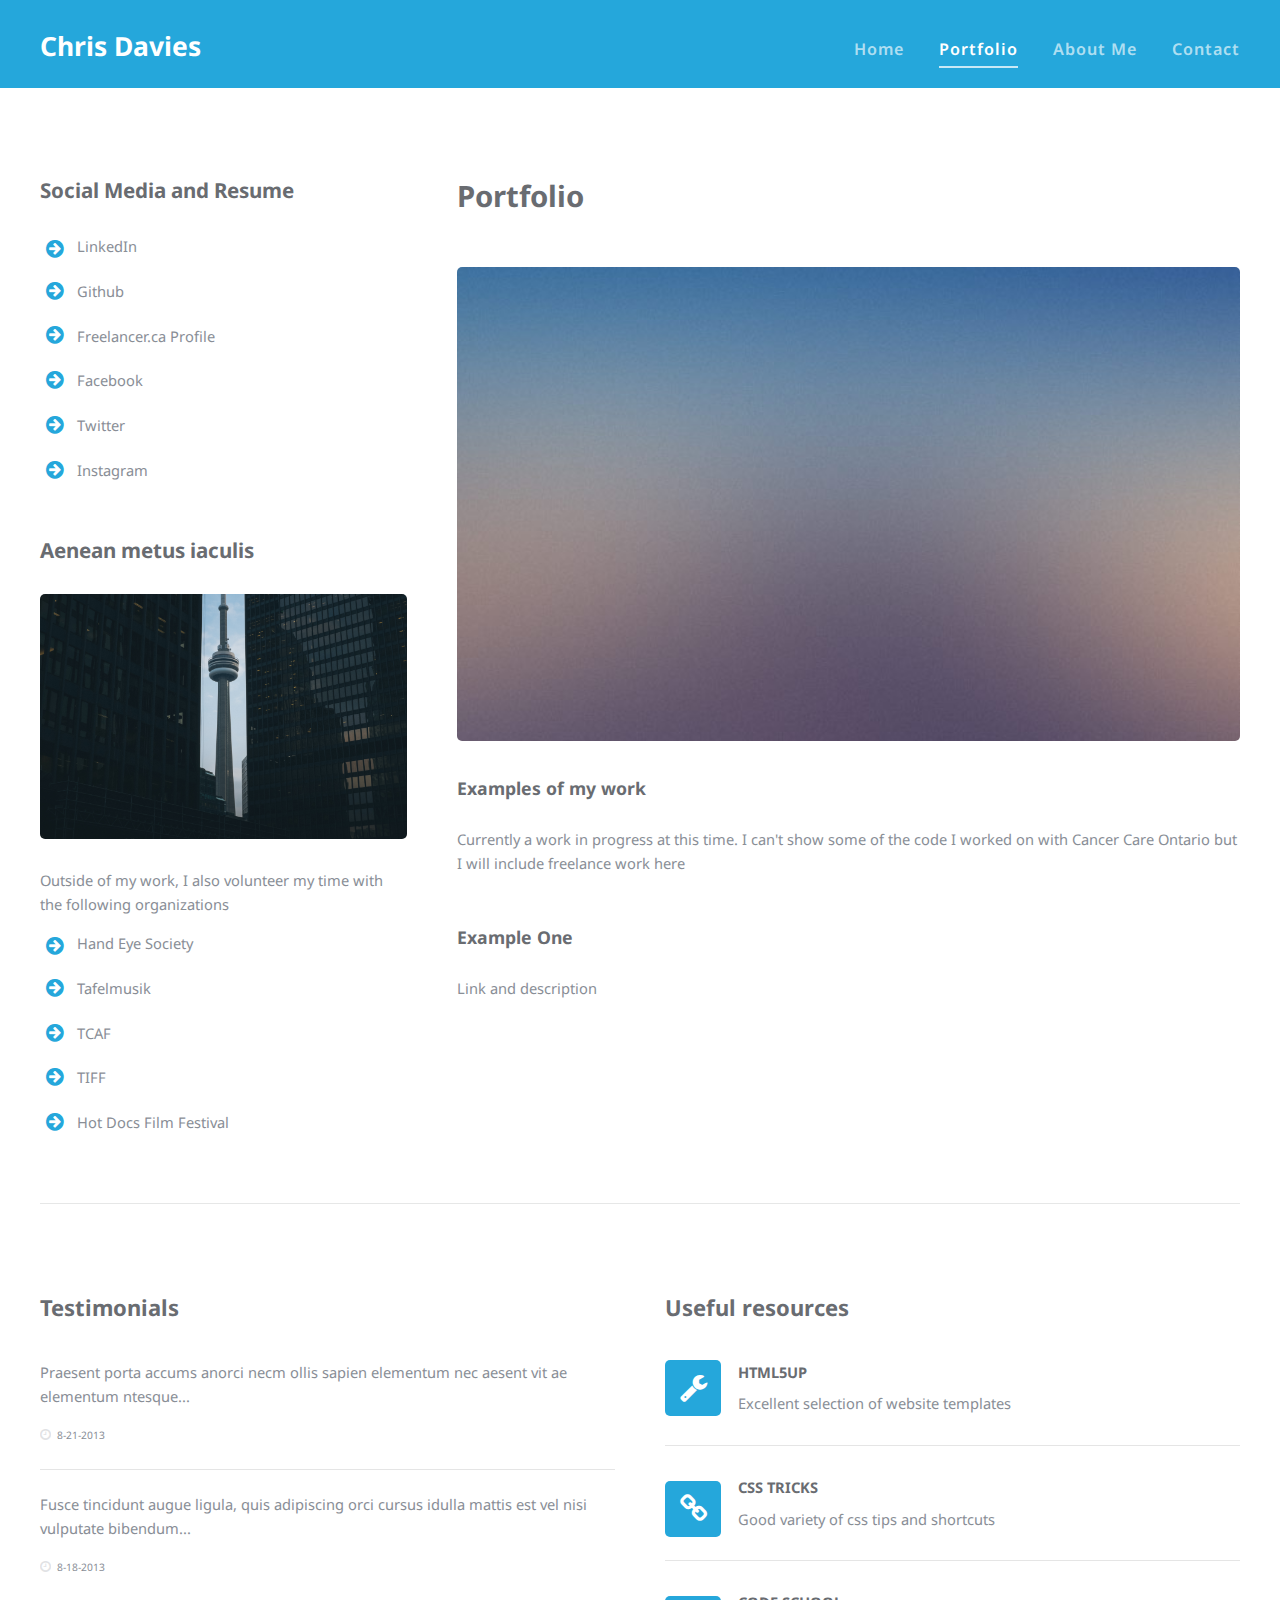
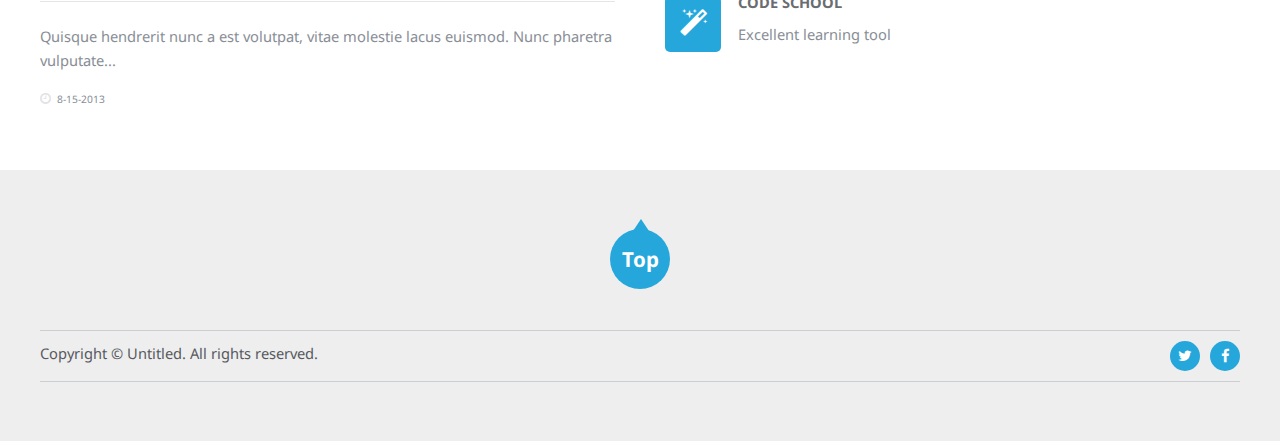
<file: portfolio.html>
<!DOCTYPE HTML>
<!--
	Waypoint by Pixelarity
	pixelarity.com | hello@pixelarity.com
	License: pixelarity.com/license
	Modifications by Chris Davies: chrisdavies.xyz
-->
<html>
	<head>
		<title>Portfolio</title>
		<meta charset="utf-8" />
		<meta name="viewport" content="width=device-width, initial-scale=1" />
		<!--[if lte IE 8]><script src="assets/js/ie/html5shiv.js"></script><![endif]-->
		<link rel="stylesheet" href="assets/css/main.css" />
		<!--[if lte IE 8]><link rel="stylesheet" href="assets/css/ie8.css" /><![endif]-->
	</head>
	<body class="left-sidebar" id="top">
		<div id="page-wrapper">

			<!-- Header -->
				<div id="header">
					<div class="container">

						<!-- Logo -->
							<div id="logo">
								<h1><a href="index.html">Chris Davies</a></h1>
							</div>

						<!-- Nav -->
							<nav id="nav">
								<ul>
									<li><a href="index.html">Home</a></li>
									<li class="active"><a href="portfolio.html">Portfolio</a></li>
									<li><a href="aboutme.html">About Me</a></li>
									<li><a href="contact.html">Contact</a></li>
								</ul>
							</nav>

					</div>
				</div>

			<!-- Main -->
				<div id="main">
					<div class="container">

						<div class="row">

							<!-- Sidebar -->
								<div id="sidebar" class="4u 12u(mobile)">

									<section>
										<header>
											<h2>Social Media and Resume</h2>
										</header>
										<ul class="style2">
											<li class="icon fa-arrow-circle-right"><a href="http://www.linkedin.com/in/thechrisdavies">LinkedIn</a></li>
											<li class="icon fa-arrow-circle-right"><a href="https://github.com/TheChrisDavies">Github</a></li>
											<li class="icon fa-arrow-circle-right"><a href="https://www.freelancer.ca/u/thechrisdavies.html">Freelancer.ca Profile</a></li>
											<li class="icon fa-arrow-circle-right"><a href="https://www.facebook.com/thechrisdavies">Facebook</a></li>
											<li class="icon fa-arrow-circle-right"><a href="https://www.facebook.com/thechrisdavies">Twitter</a></li>
											<li class="icon fa-arrow-circle-right"><a href="https://www.instagram.com/thechrisdavies/">Instagram</a></li>
										</ul>

									</section>

									<section>
										<header>
											<h2>Aenean metus iaculis</h2>
										</header>
										<a href="#" class="image featured"><img src="images/toronto.jpg" alt="Photo Credit: Verne Ho https://unsplash.com/collections/curated/107"></a>
										<p>Outside of my work, I also volunteer my time with the following organizations</p>
										<ul class="style2">
											<li class="icon fa-arrow-circle-right"><a href="#">Hand Eye Society</a></li>
											<li class="icon fa-arrow-circle-right"><a href="#">Tafelmusik</a></li>
											<li class="icon fa-arrow-circle-right"><a href="#">TCAF</a></li>
											<li class="icon fa-arrow-circle-right"><a href="#">TIFF</a></li>
											<li class="icon fa-arrow-circle-right"><a href="#">Hot Docs Film Festival</a></li>
										</ul>

									</section>

								</div>

							<!-- Content -->
								<div id="content" class="8u 12u(mobile) important(mobile)">
									<article>
										<header>
											<h2>Portfolio</h2>
											<span class="byline"></span>
										</header>
										<a href="#" class="image full"><img src="images/pic02.jpg" alt=""></a>
										<h3>Examples of my work</h3>
										<p>Currently a work in progress at this time. I can't show some of the code I worked on with Cancer Care Ontario but I will include freelance work here</p>
										<h3>Example One</h3>
										<p>Link and description</p>
									</article>
								</div>

						</div>

						<!-- Footer -->
							<div id="footer">
								<div class="row">

									<!-- Content -->
									<div class="6u 12u(mobile)">
										<section>
											<header>
												<h2>Testimonials</h2>
											</header>
											<ul class="style1">
												<li>
													<p><a href="#">Praesent porta accums anorci necm ollis sapien elementum nec aesent vit ae elementum ntesque...</a></p>
													<div class="meta">
														<span class="icon fa-clock-o date">8-21-2013</span>

													</div>
												</li>
												<li>
													<p><a href="#">Fusce tincidunt augue ligula, quis adipiscing orci cursus idulla mattis est vel nisi vulputate bibendum...</a></p>
													<div class="meta">
														<span class="icon fa-clock-o date">8-18-2013</span>

													</div>
												</li>
												<li>
													<p><a href="#">Quisque hendrerit nunc a est volutpat, vitae molestie lacus euismod. Nunc pharetra vulputate...</a></p>
													<div class="meta">
														<span class="icon fa-clock-o date">8-15-2013</span>

													</div>
												</li>
											</ul>
										</section>
									</div>


									<div class="6u 12u(mobile)">
										<section>
											<header>
												<h2>Useful resources</h2>
											</header>
											<ul class="icons">
												<li class="icon fa-wrench">
													<h3>HTML5Up</h3>
													<span>Excellent selection of website templates</span>
												</li>
												<li class="icon fa-link">
													<h3>CSS Tricks</h3>
													<span>Good variety of css tips and shortcuts</span>
												</li>
												<li class="icon fa-magic">
													<h3>Code School</h3>
													<span>Excellent learning tool</span>
												</li>
											</ul>
										</section>
									</div>

								</div>
							</div>

					</div>
				</div>

			<!-- Copyright -->
				<div id="copyright">
					<a href="#top" class="bubble-top scrolly">Top</a>

					<div class="container">
						<div class="row">
							<div class="6u 12u(mobile)">
								<span>Copyright &copy; Untitled. All rights reserved.</span>
							</div>
							<div class="6u 12u(mobile)">
								<ul class="social">
									<li><a href="https://twitter.com/TheChrisDavies" class="icon fa-twitter"><span>Twitter</span></a></li>
									<li><a href="https://www.facebook.com/thechrisdavies" class="icon fa-facebook"><span></span></a></li>
								</ul>
							</div>
						</div>
					</div>
				</div>

		</div>

		<!-- Scripts -->
			<script src="assets/js/jquery.min.js"></script>
			<script src="assets/js/jquery.dropotron.min.js"></script>
			<script src="assets/js/jquery.slidertron.min.js"></script>
			<script src="assets/js/skel.min.js"></script>
			<script src="assets/js/skel-viewport.min.js"></script>
			<script src="assets/js/util.js"></script>
			<!--[if lte IE 8]><script src="assets/js/ie/respond.min.js"></script><![endif]-->
			<script src="assets/js/main.js"></script>

	</body>
</html>
</file>
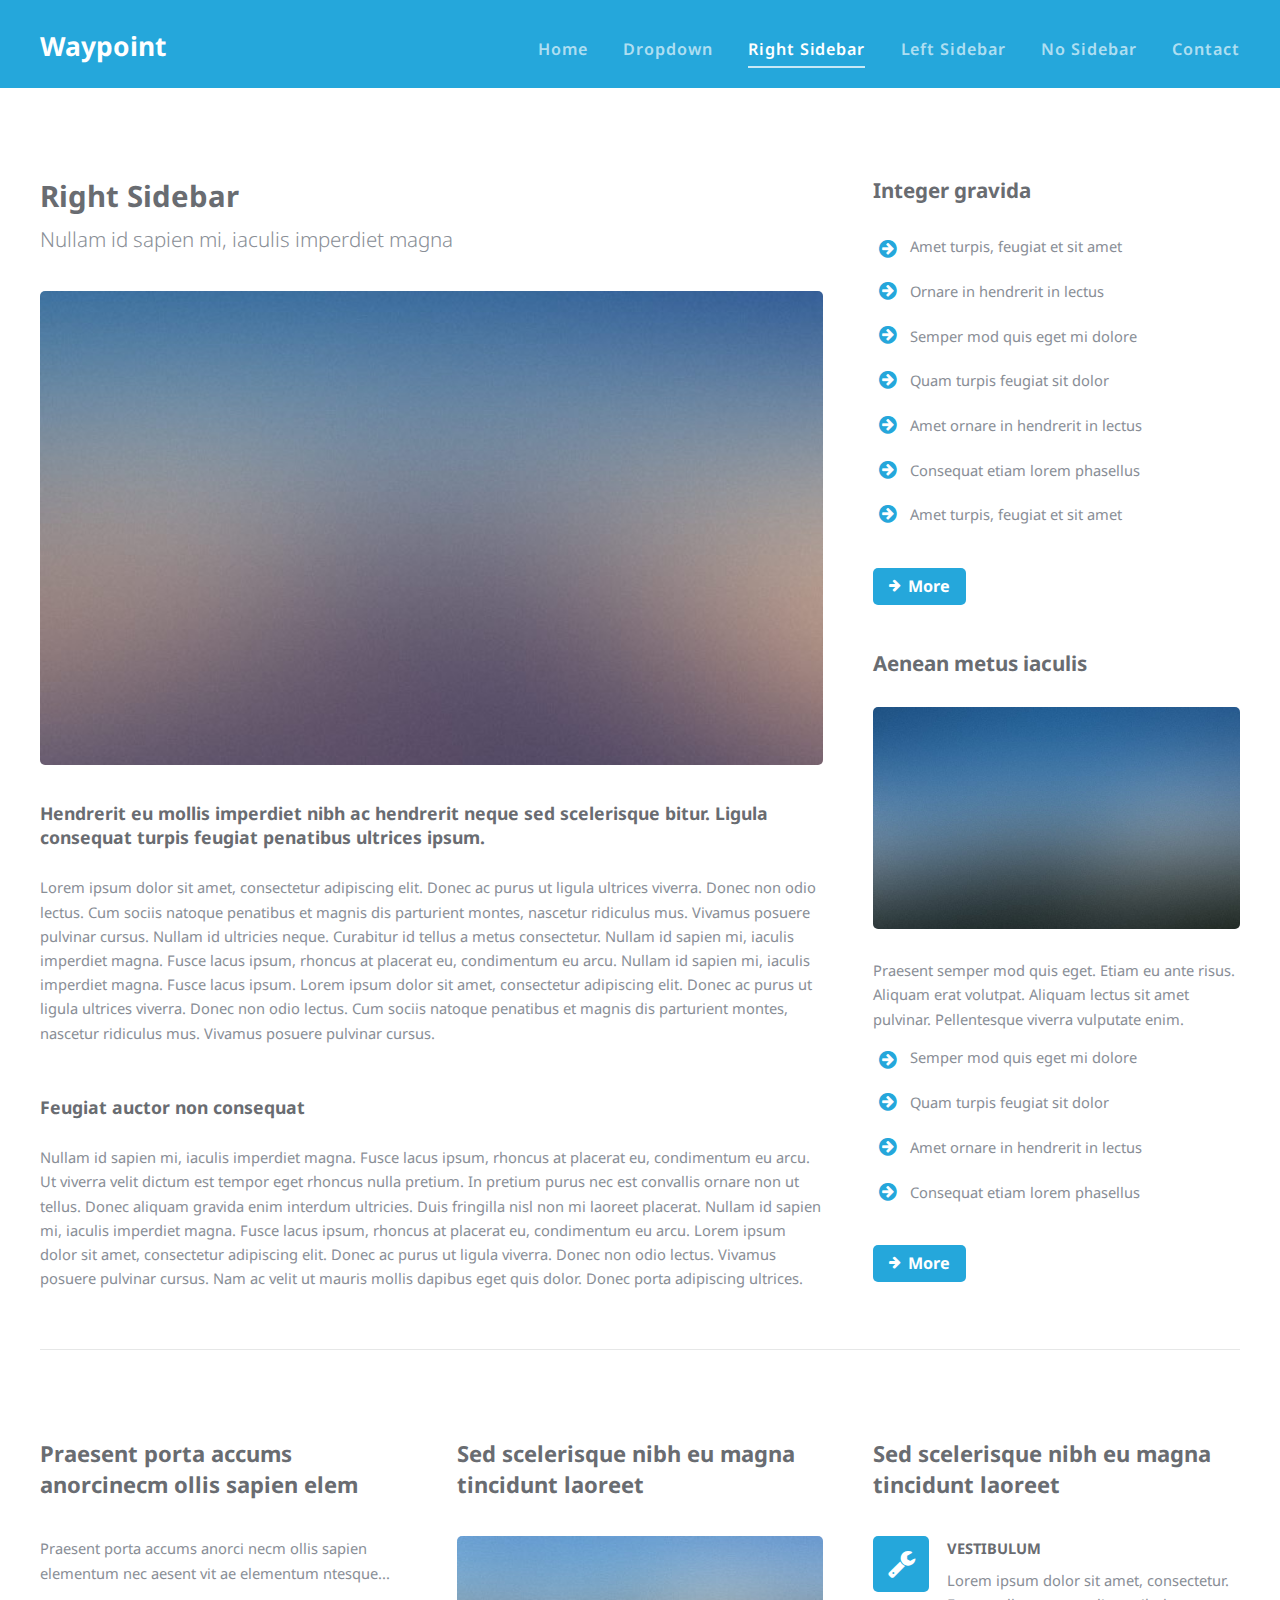
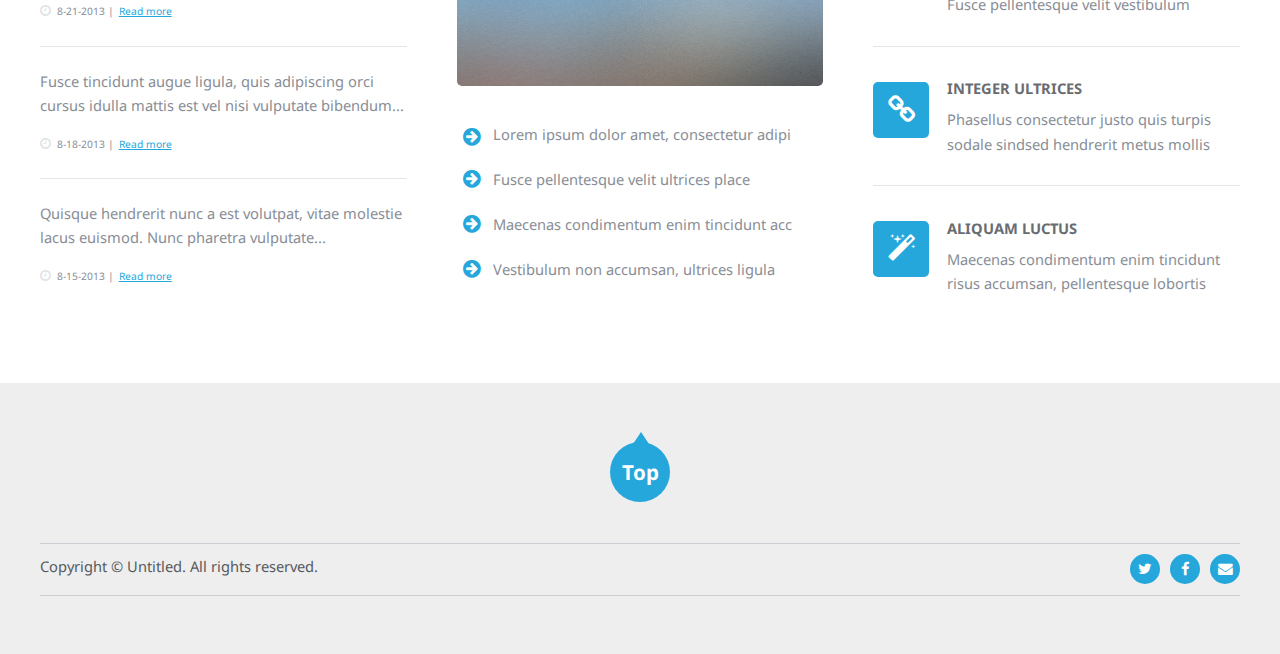
<file: right-sidebar.html>
<!DOCTYPE HTML>
<!--
	Waypoint by Pixelarity
	pixelarity.com | hello@pixelarity.com
	License: pixelarity.com/license
-->
<html>
	<head>
		<title>Untitled</title>
		<meta charset="utf-8" />
		<meta name="viewport" content="width=device-width, initial-scale=1" />
		<!--[if lte IE 8]><script src="assets/js/ie/html5shiv.js"></script><![endif]-->
		<link rel="stylesheet" href="assets/css/main.css" />
		<!--[if lte IE 8]><link rel="stylesheet" href="assets/css/ie8.css" /><![endif]-->
	</head>
	<body class="right-sidebar" id="top">
		<div id="page-wrapper">

			<!-- Header -->
				<div id="header">
					<div class="container">

						<!-- Logo -->
							<div id="logo">
								<h1><a href="index.html">Waypoint</a></h1>
							</div>

						<!-- Nav -->
							<nav id="nav">
								<ul>
									<li><a href="index.html">Home</a></li>
									<li>
										<a href="#">Dropdown</a>
										<ul>
											<li><a href="#">Lorem ipsum dolor</a></li>
											<li><a href="#">Magna phasellus</a></li>
											<li><a href="#">Etiam dolore nisl</a></li>
											<li>
												<a href="#">Phasellus consequat</a>
												<ul>
													<li><a href="#">Lorem ipsum dolor</a></li>
													<li><a href="#">Phasellus consequat</a></li>
													<li><a href="#">Magna phasellus</a></li>
													<li><a href="#">Etiam dolore nisl</a></li>
													<li><a href="#">Veroeros feugiat</a></li>
												</ul>
											</li>
											<li><a href="#">Veroeros feugiat</a></li>
										</ul>
									</li>
									<li class="active"><a href="right-sidebar.html">Right Sidebar</a></li>
									<li><a href="left-sidebar.html">Left Sidebar</a></li>
									<li><a href="no-sidebar.html">No Sidebar</a></li>
									<li><a href="contact.html">Contact</a></li>
								</ul>
							</nav>

					</div>
				</div>

			<!-- Main -->
				<div id="main">
					<div class="container">

						<div class="row">

							<!-- Content -->
								<div id="content" class="8u 12u(mobile)">
									<article>
										<header>
											<h2>Right Sidebar</h2>
											<span class="byline">Nullam id sapien mi, iaculis imperdiet magna</span>
										</header>
										<a href="#" class="image full"><img src="images/pic02.jpg" alt=""></a>
										<h3>Hendrerit eu mollis imperdiet nibh ac hendrerit neque sed scelerisque bitur. Ligula consequat turpis feugiat penatibus ultrices ipsum.</h3>
										<p>Lorem ipsum dolor sit amet, consectetur adipiscing elit. Donec ac purus ut ligula ultrices viverra. Donec non odio lectus. Cum sociis natoque penatibus et magnis dis parturient montes, nascetur ridiculus mus. Vivamus posuere pulvinar cursus. Nullam id ultricies neque. Curabitur id tellus a metus consectetur. Nullam id sapien mi, iaculis imperdiet magna. Fusce lacus ipsum, rhoncus at placerat eu, condimentum eu arcu. Nullam id sapien mi, iaculis imperdiet magna. Fusce lacus ipsum. Lorem ipsum dolor sit amet, consectetur adipiscing elit. Donec ac purus ut ligula ultrices viverra. Donec non odio lectus. Cum sociis natoque penatibus et magnis dis parturient montes, nascetur ridiculus mus. Vivamus posuere pulvinar cursus.</p>
										<h3>Feugiat auctor non consequat</h3>
										<p>Nullam id sapien mi, iaculis imperdiet magna. Fusce lacus ipsum, rhoncus at placerat eu, condimentum eu arcu. Ut viverra velit dictum est tempor eget rhoncus nulla pretium. In pretium purus nec est convallis ornare non ut tellus. Donec aliquam gravida enim interdum ultricies. Duis fringilla nisl non mi laoreet placerat. Nullam id sapien mi, iaculis imperdiet magna. Fusce lacus ipsum, rhoncus at placerat eu, condimentum eu arcu. Lorem ipsum dolor sit amet, consectetur adipiscing elit. Donec ac purus ut ligula viverra. Donec non odio lectus. Vivamus posuere pulvinar cursus. Nam ac velit ut mauris mollis dapibus eget quis dolor. Donec porta adipiscing ultrices.</p>
									</article>
								</div>

							<!-- Sidebar -->
								<div id="sidebar" class="4u 12u(mobile)">

									<section>
										<header>
											<h2>Integer gravida</h2>
										</header>
										<ul class="style2">
											<li class="icon fa-arrow-circle-right"><a href="#">Amet turpis, feugiat et sit amet</a></li>
											<li class="icon fa-arrow-circle-right"><a href="#">Ornare in hendrerit in lectus</a></li>
											<li class="icon fa-arrow-circle-right"><a href="#">Semper mod quis eget mi dolore</a></li>
											<li class="icon fa-arrow-circle-right"><a href="#">Quam turpis feugiat sit dolor</a></li>
											<li class="icon fa-arrow-circle-right"><a href="#">Amet ornare in hendrerit in lectus</a></li>
											<li class="icon fa-arrow-circle-right"><a href="#">Consequat etiam lorem phasellus</a></li>
											<li class="icon fa-arrow-circle-right"><a href="#">Amet turpis, feugiat et sit amet</a></li>
										</ul>
										<a href="#" class="icon fa-arrow-right button">More</a>
									</section>

									<section>
										<header>
											<h2>Aenean metus iaculis</h2>
										</header>
										<a href="#" class="image featured"><img src="images/pic01.jpg" alt=""></a>
										<p>Praesent semper mod quis eget. Etiam eu ante risus. Aliquam erat volutpat. Aliquam lectus sit amet pulvinar. Pellentesque viverra vulputate enim.</p>
										<ul class="style2">
											<li class="icon fa-arrow-circle-right"><a href="#">Semper mod quis eget mi dolore</a></li>
											<li class="icon fa-arrow-circle-right"><a href="#">Quam turpis feugiat sit dolor</a></li>
											<li class="icon fa-arrow-circle-right"><a href="#">Amet ornare in hendrerit in lectus</a></li>
											<li class="icon fa-arrow-circle-right"><a href="#">Consequat etiam lorem phasellus</a></li>
										</ul>
										<a href="#" class="icon fa-arrow-right button">More</a>
									</section>

								</div>

						</div>

						<!-- Footer -->
							<div id="footer">
								<div class="row">

									<!-- Content -->
									<div class="4u 12u(mobile)">
										<section>
											<header>
												<h2>Praesent porta accums anorcinecm ollis sapien elem</h2>
											</header>
											<ul class="style1">
												<li>
													<p><a href="#">Praesent porta accums anorci necm ollis sapien elementum nec aesent vit ae elementum ntesque...</a></p>
													<div class="meta">
														<span class="icon fa-clock-o date">8-21-2013</span>
														<a href="#" class="more"><span>Read more</span></a>
													</div>
												</li>
												<li>
													<p><a href="#">Fusce tincidunt augue ligula, quis adipiscing orci cursus idulla mattis est vel nisi vulputate bibendum...</a></p>
													<div class="meta">
														<span class="icon fa-clock-o date">8-18-2013</span>
														<a href="#" class="more"><span>Read more</span></a>
													</div>
												</li>
												<li>
													<p><a href="#">Quisque hendrerit nunc a est volutpat, vitae molestie lacus euismod. Nunc pharetra vulputate...</a></p>
													<div class="meta">
														<span class="icon fa-clock-o date">8-15-2013</span>
														<a href="#" class="more"><span>Read more</span></a>
													</div>
												</li>
											</ul>
										</section>
									</div>

									<div class="4u 12u(mobile)">
										<section>
											<header>
												<h2>Sed scelerisque nibh eu magna tincidunt laoreet</h2>
											</header>
											<a href="#" class="image featured"><img src="images/pic04.jpg" alt=""></a>
											<ul class="style2">
												<li class="icon fa-arrow-circle-right"><a href="#">Lorem ipsum dolor amet, consectetur adipi</a></li>
												<li class="icon fa-arrow-circle-right"><a href="#">Fusce pellentesque velit  ultrices place</a></li>
												<li class="icon fa-arrow-circle-right"><a href="#">Maecenas condimentum enim tincidunt  acc</a></li>
												<li class="icon fa-arrow-circle-right"><a href="#">Vestibulum non accumsan, ultrices ligula</a></li>
											</ul>
										</section>
									</div>

									<div class="4u 12u(mobile)">
										<section>
											<header>
												<h2>Sed scelerisque nibh eu magna tincidunt laoreet</h2>
											</header>
											<ul class="icons">
												<li class="icon fa-wrench">
													<h3>Vestibulum</h3>
													<span>Lorem ipsum dolor sit amet, consectetur. Fusce pellentesque velit vestibulum</span>
												</li>
												<li class="icon fa-link">
													<h3>Integer ultrices</h3>
													<span>Phasellus consectetur justo quis turpis sodale sindsed hendrerit metus mollis</span>
												</li>
												<li class="icon fa-magic">
													<h3>Aliquam luctus</h3>
													<span>Maecenas condimentum enim tincidunt risus accumsan, pellentesque lobortis</span>
												</li>
											</ul>
										</section>
									</div>

								</div>
							</div>

					</div>
				</div>

			<!-- Copyright -->
				<div id="copyright">
					<a href="#top" class="bubble-top scrolly">Top</a>

					<div class="container">
						<div class="row">
							<div class="6u 12u(mobile)">
								<span>Copyright &copy; Untitled. All rights reserved.</span>
							</div>
							<div class="6u 12u(mobile)">
								<ul class="social">
									<li><a href="#" class="icon fa-twitter"><span>Twitter</span></a></li>
									<li><a href="#" class="icon fa-facebook"><span></span></a></li>
									<li><a href="#" class="icon fa-envelope"><span>Google+</span></a></li>
								</ul>
							</div>
						</div>
					</div>
				</div>

		</div>

		<!-- Scripts -->
			<script src="assets/js/jquery.min.js"></script>
			<script src="assets/js/jquery.dropotron.min.js"></script>
			<script src="assets/js/jquery.slidertron.min.js"></script>
			<script src="assets/js/skel.min.js"></script>
			<script src="assets/js/skel-viewport.min.js"></script>
			<script src="assets/js/util.js"></script>
			<!--[if lte IE 8]><script src="assets/js/ie/respond.min.js"></script><![endif]-->
			<script src="assets/js/main.js"></script>

	</body>
</html>
</file>
<file: assets/css/ie8.css>
/*
	Waypoint by Pixelarity
	pixelarity.com | hello@pixelarity.com
	License: pixelarity.com/license
*/

/* Basic */

	.button, .bubble-top {
		position: relative;
		-ms-behavior: url("assets/js/ie/PIE.htc");
	}

/* Nav */

	.dropotron.level-0:before {
		display: none;
	}

/* Slidertron */

	#slider .previous-button, #slider .next-button {
		-ms-behavior: url("assets/js/ie/PIE.htc");
	}
</file>
<file: assets/css/main.css>
@import url("https://fonts.googleapis.com/css?family=Noto+Sans:400,400italic,700");
@import url("font-awesome.min.css");

/*
	Waypoint by Pixelarity
	pixelarity.com | hello@pixelarity.com
	License: pixelarity.com/license
*/

/* Reset */

	html, body, div, span, applet, object, iframe, h1, h2, h3, h4, h5, h6, p, blockquote, pre, a, abbr, acronym, address, big, cite, code, del, dfn, em, img, ins, kbd, q, s, samp, small, strike, strong, sub, sup, tt, var, b, u, i, center, dl, dt, dd, ol, ul, li, fieldset, form, label, legend, table, caption, tbody, tfoot, thead, tr, th, td, article, aside, canvas, details, embed, figure, figcaption, footer, header, hgroup, menu, nav, output, ruby, section, summary, time, mark, audio, video {
		margin: 0;
		padding: 0;
		border: 0;
		font-size: 100%;
		font: inherit;
		vertical-align: baseline;
	}

	article, aside, details, figcaption, figure, footer, header, hgroup, menu, nav, section {
		display: block;
	}

	body {
		line-height: 1;
	}

	ol, ul {
		list-style: none;
	}

	blockquote, q {
		quotes: none;
	}

	blockquote:before, blockquote:after, q:before, q:after {
		content: '';
		content: none;
	}

	table {
		border-collapse: collapse;
		border-spacing: 0;
	}

	body {
		-webkit-text-size-adjust: none;
	}

/* Box Model */

	*, *:before, *:after {
		-moz-box-sizing: border-box;
		-webkit-box-sizing: border-box;
		box-sizing: border-box;
	}

/* Containers */

	.container {
		margin-left: auto;
		margin-right: auto;
	}

	.container.\31 25\25 {
		width: 100%;
		max-width: 1200px;
		min-width: 960px;
	}

	.container.\37 5\25 {
		width: 720px;
	}

	.container.\35 0\25 {
		width: 480px;
	}

	.container.\32 5\25 {
		width: 240px;
	}

	.container {
		width: 960px;
	}

	@media screen and (min-width: 737px) {

		.container.\31 25\25 {
			width: 100%;
			max-width: 1500px;
			min-width: 1200px;
		}

		.container.\37 5\25 {
			width: 900px;
		}

		.container.\35 0\25 {
			width: 600px;
		}

		.container.\32 5\25 {
			width: 300px;
		}

		.container {
			width: 1200px;
		}

	}

	@media screen and (min-width: 737px) and (max-width: 1200px) {

		.container.\31 25\25 {
			width: 100%;
			max-width: 1250px;
			min-width: 1000px;
		}

		.container.\37 5\25 {
			width: 750px;
		}

		.container.\35 0\25 {
			width: 500px;
		}

		.container.\32 5\25 {
			width: 250px;
		}

		.container {
			width: 1000px;
		}

	}

	@media screen and (max-width: 736px) {

		.container.\31 25\25 {
			width: 100%;
			max-width: 125%;
			min-width: 100%;
		}

		.container.\37 5\25 {
			width: 75%;
		}

		.container.\35 0\25 {
			width: 50%;
		}

		.container.\32 5\25 {
			width: 25%;
		}

		.container {
			width: 100% !important;
		}

	}

/* Grid */

	.row {
		border-bottom: solid 1px transparent;
		-moz-box-sizing: border-box;
		-webkit-box-sizing: border-box;
		box-sizing: border-box;
	}

	.row > * {
		float: left;
		-moz-box-sizing: border-box;
		-webkit-box-sizing: border-box;
		box-sizing: border-box;
	}

	.row:after, .row:before {
		content: '';
		display: block;
		clear: both;
		height: 0;
	}

	.row.uniform > * > :first-child {
		margin-top: 0;
	}

	.row.uniform > * > :last-child {
		margin-bottom: 0;
	}

	.row.\30 \25 > * {
		padding: 0 0 0 0px;
	}

	.row.\30 \25 {
		margin: 0 0 -1px 0px;
	}

	.row.uniform.\30 \25 > * {
		padding: 0px 0 0 0px;
	}

	.row.uniform.\30 \25 {
		margin: 0px 0 -1px 0px;
	}

	.row > * {
		padding: 0 0 0 40px;
	}

	.row {
		margin: 0 0 -1px -40px;
	}

	.row.uniform > * {
		padding: 40px 0 0 40px;
	}

	.row.uniform {
		margin: -40px 0 -1px -40px;
	}

	.row.\32 00\25 > * {
		padding: 0 0 0 80px;
	}

	.row.\32 00\25 {
		margin: 0 0 -1px -80px;
	}

	.row.uniform.\32 00\25 > * {
		padding: 80px 0 0 80px;
	}

	.row.uniform.\32 00\25 {
		margin: -80px 0 -1px -80px;
	}

	.row.\31 50\25 > * {
		padding: 0 0 0 60px;
	}

	.row.\31 50\25 {
		margin: 0 0 -1px -60px;
	}

	.row.uniform.\31 50\25 > * {
		padding: 60px 0 0 60px;
	}

	.row.uniform.\31 50\25 {
		margin: -60px 0 -1px -60px;
	}

	.row.\35 0\25 > * {
		padding: 0 0 0 20px;
	}

	.row.\35 0\25 {
		margin: 0 0 -1px -20px;
	}

	.row.uniform.\35 0\25 > * {
		padding: 20px 0 0 20px;
	}

	.row.uniform.\35 0\25 {
		margin: -20px 0 -1px -20px;
	}

	.row.\32 5\25 > * {
		padding: 0 0 0 10px;
	}

	.row.\32 5\25 {
		margin: 0 0 -1px -10px;
	}

	.row.uniform.\32 5\25 > * {
		padding: 10px 0 0 10px;
	}

	.row.uniform.\32 5\25 {
		margin: -10px 0 -1px -10px;
	}

	.\31 2u, .\31 2u\24 {
		width: 100%;
		clear: none;
		margin-left: 0;
	}

	.\31 1u, .\31 1u\24 {
		width: 91.6666666667%;
		clear: none;
		margin-left: 0;
	}

	.\31 0u, .\31 0u\24 {
		width: 83.3333333333%;
		clear: none;
		margin-left: 0;
	}

	.\39 u, .\39 u\24 {
		width: 75%;
		clear: none;
		margin-left: 0;
	}

	.\38 u, .\38 u\24 {
		width: 66.6666666667%;
		clear: none;
		margin-left: 0;
	}

	.\37 u, .\37 u\24 {
		width: 58.3333333333%;
		clear: none;
		margin-left: 0;
	}

	.\36 u, .\36 u\24 {
		width: 50%;
		clear: none;
		margin-left: 0;
	}

	.\35 u, .\35 u\24 {
		width: 41.6666666667%;
		clear: none;
		margin-left: 0;
	}

	.\34 u, .\34 u\24 {
		width: 33.3333333333%;
		clear: none;
		margin-left: 0;
	}

	.\33 u, .\33 u\24 {
		width: 25%;
		clear: none;
		margin-left: 0;
	}

	.\32 u, .\32 u\24 {
		width: 16.6666666667%;
		clear: none;
		margin-left: 0;
	}

	.\31 u, .\31 u\24 {
		width: 8.3333333333%;
		clear: none;
		margin-left: 0;
	}

	.\31 2u\24 + *,
	.\31 1u\24 + *,
	.\31 0u\24 + *,
	.\39 u\24 + *,
	.\38 u\24 + *,
	.\37 u\24 + *,
	.\36 u\24 + *,
	.\35 u\24 + *,
	.\34 u\24 + *,
	.\33 u\24 + *,
	.\32 u\24 + *,
	.\31 u\24 + * {
		clear: left;
	}

	.\-11u {
		margin-left: 91.66667%;
	}

	.\-10u {
		margin-left: 83.33333%;
	}

	.\-9u {
		margin-left: 75%;
	}

	.\-8u {
		margin-left: 66.66667%;
	}

	.\-7u {
		margin-left: 58.33333%;
	}

	.\-6u {
		margin-left: 50%;
	}

	.\-5u {
		margin-left: 41.66667%;
	}

	.\-4u {
		margin-left: 33.33333%;
	}

	.\-3u {
		margin-left: 25%;
	}

	.\-2u {
		margin-left: 16.66667%;
	}

	.\-1u {
		margin-left: 8.33333%;
	}

	@media screen and (min-width: 737px) {

		.row > * {
			padding: 50px 0 0 50px;
		}

		.row {
			margin: -50px 0 -1px -50px;
		}

		.row.uniform > * {
			padding: 50px 0 0 50px;
		}

		.row.uniform {
			margin: -50px 0 -1px -50px;
		}

		.row.\32 00\25 > * {
			padding: 100px 0 0 100px;
		}

		.row.\32 00\25 {
			margin: -100px 0 -1px -100px;
		}

		.row.uniform.\32 00\25 > * {
			padding: 100px 0 0 100px;
		}

		.row.uniform.\32 00\25 {
			margin: -100px 0 -1px -100px;
		}

		.row.\31 50\25 > * {
			padding: 75px 0 0 75px;
		}

		.row.\31 50\25 {
			margin: -75px 0 -1px -75px;
		}

		.row.uniform.\31 50\25 > * {
			padding: 75px 0 0 75px;
		}

		.row.uniform.\31 50\25 {
			margin: -75px 0 -1px -75px;
		}

		.row.\35 0\25 > * {
			padding: 25px 0 0 25px;
		}

		.row.\35 0\25 {
			margin: -25px 0 -1px -25px;
		}

		.row.uniform.\35 0\25 > * {
			padding: 25px 0 0 25px;
		}

		.row.uniform.\35 0\25 {
			margin: -25px 0 -1px -25px;
		}

		.row.\32 5\25 > * {
			padding: 12.5px 0 0 12.5px;
		}

		.row.\32 5\25 {
			margin: -12.5px 0 -1px -12.5px;
		}

		.row.uniform.\32 5\25 > * {
			padding: 12.5px 0 0 12.5px;
		}

		.row.uniform.\32 5\25 {
			margin: -12.5px 0 -1px -12.5px;
		}

		.\31 2u\28desktop\29, .\31 2u\24\28desktop\29 {
			width: 100%;
			clear: none;
			margin-left: 0;
		}

		.\31 1u\28desktop\29, .\31 1u\24\28desktop\29 {
			width: 91.6666666667%;
			clear: none;
			margin-left: 0;
		}

		.\31 0u\28desktop\29, .\31 0u\24\28desktop\29 {
			width: 83.3333333333%;
			clear: none;
			margin-left: 0;
		}

		.\39 u\28desktop\29, .\39 u\24\28desktop\29 {
			width: 75%;
			clear: none;
			margin-left: 0;
		}

		.\38 u\28desktop\29, .\38 u\24\28desktop\29 {
			width: 66.6666666667%;
			clear: none;
			margin-left: 0;
		}

		.\37 u\28desktop\29, .\37 u\24\28desktop\29 {
			width: 58.3333333333%;
			clear: none;
			margin-left: 0;
		}

		.\36 u\28desktop\29, .\36 u\24\28desktop\29 {
			width: 50%;
			clear: none;
			margin-left: 0;
		}

		.\35 u\28desktop\29, .\35 u\24\28desktop\29 {
			width: 41.6666666667%;
			clear: none;
			margin-left: 0;
		}

		.\34 u\28desktop\29, .\34 u\24\28desktop\29 {
			width: 33.3333333333%;
			clear: none;
			margin-left: 0;
		}

		.\33 u\28desktop\29, .\33 u\24\28desktop\29 {
			width: 25%;
			clear: none;
			margin-left: 0;
		}

		.\32 u\28desktop\29, .\32 u\24\28desktop\29 {
			width: 16.6666666667%;
			clear: none;
			margin-left: 0;
		}

		.\31 u\28desktop\29, .\31 u\24\28desktop\29 {
			width: 8.3333333333%;
			clear: none;
			margin-left: 0;
		}

		.\31 2u\24\28desktop\29 + *,
		.\31 1u\24\28desktop\29 + *,
		.\31 0u\24\28desktop\29 + *,
		.\39 u\24\28desktop\29 + *,
		.\38 u\24\28desktop\29 + *,
		.\37 u\24\28desktop\29 + *,
		.\36 u\24\28desktop\29 + *,
		.\35 u\24\28desktop\29 + *,
		.\34 u\24\28desktop\29 + *,
		.\33 u\24\28desktop\29 + *,
		.\32 u\24\28desktop\29 + *,
		.\31 u\24\28desktop\29 + * {
			clear: left;
		}

		.\-11u\28desktop\29 {
			margin-left: 91.66667%;
		}

		.\-10u\28desktop\29 {
			margin-left: 83.33333%;
		}

		.\-9u\28desktop\29 {
			margin-left: 75%;
		}

		.\-8u\28desktop\29 {
			margin-left: 66.66667%;
		}

		.\-7u\28desktop\29 {
			margin-left: 58.33333%;
		}

		.\-6u\28desktop\29 {
			margin-left: 50%;
		}

		.\-5u\28desktop\29 {
			margin-left: 41.66667%;
		}

		.\-4u\28desktop\29 {
			margin-left: 33.33333%;
		}

		.\-3u\28desktop\29 {
			margin-left: 25%;
		}

		.\-2u\28desktop\29 {
			margin-left: 16.66667%;
		}

		.\-1u\28desktop\29 {
			margin-left: 8.33333%;
		}

	}

	@media screen and (min-width: 737px) and (max-width: 1200px) {

		.row > * {
			padding: 35px 0 0 35px;
		}

		.row {
			margin: -35px 0 -1px -35px;
		}

		.row.uniform > * {
			padding: 35px 0 0 35px;
		}

		.row.uniform {
			margin: -35px 0 -1px -35px;
		}

		.row.\32 00\25 > * {
			padding: 70px 0 0 70px;
		}

		.row.\32 00\25 {
			margin: -70px 0 -1px -70px;
		}

		.row.uniform.\32 00\25 > * {
			padding: 70px 0 0 70px;
		}

		.row.uniform.\32 00\25 {
			margin: -70px 0 -1px -70px;
		}

		.row.\31 50\25 > * {
			padding: 52.5px 0 0 52.5px;
		}

		.row.\31 50\25 {
			margin: -52.5px 0 -1px -52.5px;
		}

		.row.uniform.\31 50\25 > * {
			padding: 52.5px 0 0 52.5px;
		}

		.row.uniform.\31 50\25 {
			margin: -52.5px 0 -1px -52.5px;
		}

		.row.\35 0\25 > * {
			padding: 17.5px 0 0 17.5px;
		}

		.row.\35 0\25 {
			margin: -17.5px 0 -1px -17.5px;
		}

		.row.uniform.\35 0\25 > * {
			padding: 17.5px 0 0 17.5px;
		}

		.row.uniform.\35 0\25 {
			margin: -17.5px 0 -1px -17.5px;
		}

		.row.\32 5\25 > * {
			padding: 8.75px 0 0 8.75px;
		}

		.row.\32 5\25 {
			margin: -8.75px 0 -1px -8.75px;
		}

		.row.uniform.\32 5\25 > * {
			padding: 8.75px 0 0 8.75px;
		}

		.row.uniform.\32 5\25 {
			margin: -8.75px 0 -1px -8.75px;
		}

		.\31 2u\28tablet\29, .\31 2u\24\28tablet\29 {
			width: 100%;
			clear: none;
			margin-left: 0;
		}

		.\31 1u\28tablet\29, .\31 1u\24\28tablet\29 {
			width: 91.6666666667%;
			clear: none;
			margin-left: 0;
		}

		.\31 0u\28tablet\29, .\31 0u\24\28tablet\29 {
			width: 83.3333333333%;
			clear: none;
			margin-left: 0;
		}

		.\39 u\28tablet\29, .\39 u\24\28tablet\29 {
			width: 75%;
			clear: none;
			margin-left: 0;
		}

		.\38 u\28tablet\29, .\38 u\24\28tablet\29 {
			width: 66.6666666667%;
			clear: none;
			margin-left: 0;
		}

		.\37 u\28tablet\29, .\37 u\24\28tablet\29 {
			width: 58.3333333333%;
			clear: none;
			margin-left: 0;
		}

		.\36 u\28tablet\29, .\36 u\24\28tablet\29 {
			width: 50%;
			clear: none;
			margin-left: 0;
		}

		.\35 u\28tablet\29, .\35 u\24\28tablet\29 {
			width: 41.6666666667%;
			clear: none;
			margin-left: 0;
		}

		.\34 u\28tablet\29, .\34 u\24\28tablet\29 {
			width: 33.3333333333%;
			clear: none;
			margin-left: 0;
		}

		.\33 u\28tablet\29, .\33 u\24\28tablet\29 {
			width: 25%;
			clear: none;
			margin-left: 0;
		}

		.\32 u\28tablet\29, .\32 u\24\28tablet\29 {
			width: 16.6666666667%;
			clear: none;
			margin-left: 0;
		}

		.\31 u\28tablet\29, .\31 u\24\28tablet\29 {
			width: 8.3333333333%;
			clear: none;
			margin-left: 0;
		}

		.\31 2u\24\28tablet\29 + *,
		.\31 1u\24\28tablet\29 + *,
		.\31 0u\24\28tablet\29 + *,
		.\39 u\24\28tablet\29 + *,
		.\38 u\24\28tablet\29 + *,
		.\37 u\24\28tablet\29 + *,
		.\36 u\24\28tablet\29 + *,
		.\35 u\24\28tablet\29 + *,
		.\34 u\24\28tablet\29 + *,
		.\33 u\24\28tablet\29 + *,
		.\32 u\24\28tablet\29 + *,
		.\31 u\24\28tablet\29 + * {
			clear: left;
		}

		.\-11u\28tablet\29 {
			margin-left: 91.66667%;
		}

		.\-10u\28tablet\29 {
			margin-left: 83.33333%;
		}

		.\-9u\28tablet\29 {
			margin-left: 75%;
		}

		.\-8u\28tablet\29 {
			margin-left: 66.66667%;
		}

		.\-7u\28tablet\29 {
			margin-left: 58.33333%;
		}

		.\-6u\28tablet\29 {
			margin-left: 50%;
		}

		.\-5u\28tablet\29 {
			margin-left: 41.66667%;
		}

		.\-4u\28tablet\29 {
			margin-left: 33.33333%;
		}

		.\-3u\28tablet\29 {
			margin-left: 25%;
		}

		.\-2u\28tablet\29 {
			margin-left: 16.66667%;
		}

		.\-1u\28tablet\29 {
			margin-left: 8.33333%;
		}

	}

	@media screen and (max-width: 736px) {

		.row > * {
			padding: 20px 0 0 20px;
		}

		.row {
			margin: -20px 0 -1px -20px;
		}

		.row.uniform > * {
			padding: 20px 0 0 20px;
		}

		.row.uniform {
			margin: -20px 0 -1px -20px;
		}

		.row.\32 00\25 > * {
			padding: 40px 0 0 40px;
		}

		.row.\32 00\25 {
			margin: -40px 0 -1px -40px;
		}

		.row.uniform.\32 00\25 > * {
			padding: 40px 0 0 40px;
		}

		.row.uniform.\32 00\25 {
			margin: -40px 0 -1px -40px;
		}

		.row.\31 50\25 > * {
			padding: 30px 0 0 30px;
		}

		.row.\31 50\25 {
			margin: -30px 0 -1px -30px;
		}

		.row.uniform.\31 50\25 > * {
			padding: 30px 0 0 30px;
		}

		.row.uniform.\31 50\25 {
			margin: -30px 0 -1px -30px;
		}

		.row.\35 0\25 > * {
			padding: 10px 0 0 10px;
		}

		.row.\35 0\25 {
			margin: -10px 0 -1px -10px;
		}

		.row.uniform.\35 0\25 > * {
			padding: 10px 0 0 10px;
		}

		.row.uniform.\35 0\25 {
			margin: -10px 0 -1px -10px;
		}

		.row.\32 5\25 > * {
			padding: 5px 0 0 5px;
		}

		.row.\32 5\25 {
			margin: -5px 0 -1px -5px;
		}

		.row.uniform.\32 5\25 > * {
			padding: 5px 0 0 5px;
		}

		.row.uniform.\32 5\25 {
			margin: -5px 0 -1px -5px;
		}

		.\31 2u\28mobile\29, .\31 2u\24\28mobile\29 {
			width: 100%;
			clear: none;
			margin-left: 0;
		}

		.\31 1u\28mobile\29, .\31 1u\24\28mobile\29 {
			width: 91.6666666667%;
			clear: none;
			margin-left: 0;
		}

		.\31 0u\28mobile\29, .\31 0u\24\28mobile\29 {
			width: 83.3333333333%;
			clear: none;
			margin-left: 0;
		}

		.\39 u\28mobile\29, .\39 u\24\28mobile\29 {
			width: 75%;
			clear: none;
			margin-left: 0;
		}

		.\38 u\28mobile\29, .\38 u\24\28mobile\29 {
			width: 66.6666666667%;
			clear: none;
			margin-left: 0;
		}

		.\37 u\28mobile\29, .\37 u\24\28mobile\29 {
			width: 58.3333333333%;
			clear: none;
			margin-left: 0;
		}

		.\36 u\28mobile\29, .\36 u\24\28mobile\29 {
			width: 50%;
			clear: none;
			margin-left: 0;
		}

		.\35 u\28mobile\29, .\35 u\24\28mobile\29 {
			width: 41.6666666667%;
			clear: none;
			margin-left: 0;
		}

		.\34 u\28mobile\29, .\34 u\24\28mobile\29 {
			width: 33.3333333333%;
			clear: none;
			margin-left: 0;
		}

		.\33 u\28mobile\29, .\33 u\24\28mobile\29 {
			width: 25%;
			clear: none;
			margin-left: 0;
		}

		.\32 u\28mobile\29, .\32 u\24\28mobile\29 {
			width: 16.6666666667%;
			clear: none;
			margin-left: 0;
		}

		.\31 u\28mobile\29, .\31 u\24\28mobile\29 {
			width: 8.3333333333%;
			clear: none;
			margin-left: 0;
		}

		.\31 2u\24\28mobile\29 + *,
		.\31 1u\24\28mobile\29 + *,
		.\31 0u\24\28mobile\29 + *,
		.\39 u\24\28mobile\29 + *,
		.\38 u\24\28mobile\29 + *,
		.\37 u\24\28mobile\29 + *,
		.\36 u\24\28mobile\29 + *,
		.\35 u\24\28mobile\29 + *,
		.\34 u\24\28mobile\29 + *,
		.\33 u\24\28mobile\29 + *,
		.\32 u\24\28mobile\29 + *,
		.\31 u\24\28mobile\29 + * {
			clear: left;
		}

		.\-11u\28mobile\29 {
			margin-left: 91.66667%;
		}

		.\-10u\28mobile\29 {
			margin-left: 83.33333%;
		}

		.\-9u\28mobile\29 {
			margin-left: 75%;
		}

		.\-8u\28mobile\29 {
			margin-left: 66.66667%;
		}

		.\-7u\28mobile\29 {
			margin-left: 58.33333%;
		}

		.\-6u\28mobile\29 {
			margin-left: 50%;
		}

		.\-5u\28mobile\29 {
			margin-left: 41.66667%;
		}

		.\-4u\28mobile\29 {
			margin-left: 33.33333%;
		}

		.\-3u\28mobile\29 {
			margin-left: 25%;
		}

		.\-2u\28mobile\29 {
			margin-left: 16.66667%;
		}

		.\-1u\28mobile\29 {
			margin-left: 8.33333%;
		}

	}

/* Basic */

	body {
		background: #eee;
		font-family: 'Noto Sans', sans-serif;
		color: #898e96;
	}

	input, textarea, select {
		font-family: 'Noto Sans', sans-serif;
		color: #898e96;
	}

	h1, h2, h3, h4, h5, h6 {
		font-weight: 700;
		color: #696c71;
	}

		h1 a, h2 a, h3 a, h4 a, h5 a, h6 a {
			color: inherit;
			text-decoration: none;
		}

	strong, b {
		font-weight: 700;
		color: #696e76;
	}

	em, i {
		font-style: italic;
	}

	a {
		color: #25A7DB;
	}

	sub {
		position: relative;
		top: 0.5em;
		font-size: 0.8em;
	}

	sup {
		position: relative;
		top: -0.5em;
		font-size: 0.8em;
	}

	hr {
		border: 0;
		border-top: solid 1px #ddd;
	}

	blockquote {
		border-left: solid 0.5em #ddd;
		padding: 1em 0 1em 2em;
		font-style: italic;
	}

	p, ul, ol, dl, table {
		margin-bottom: 1em;
	}

	header {
		margin-bottom: 1em;
	}

		header .byline {
			display: block;
			margin: 0.5em 0 0 0;
			padding: 0 0 0.5em 0;
		}

	footer {
		margin-top: 1em;
	}

	br.clear {
		clear: both;
	}

/* Sections/Articles */

	section, article {
		margin-bottom: 3em;
	}

		section > :last-child, section:last-child, article > :last-child, article:last-child {
			margin-bottom: 0;
		}

	.row > section, .row > article {
		margin-bottom: 0;
	}

/* Images */

	.image {
		display: inline-block;
	}

		.image img {
			display: block;
			width: 100%;
			border-radius: 5px;
		}

		.image.featured {
			display: block;
			width: 100%;
			margin: 0 0 2em 0;
		}

		.image.full {
			display: block;
			width: 100%;
		}

		.image.left {
			float: left;
			margin: 0 2em 2em 0;
		}

		.image.centered {
			display: block;
			margin: 0 0 2em 0;
		}

			.image.centered img {
				margin: 0 auto;
				width: auto;
			}

	.image-border {
		position: relative;
	}

		.image-border .border {
			position: absolute;
			top: 0px;
			left: 0px;
			width: 100%;
			height: 100%;
		}

	.image-border1 .border {
		background: url("images/images_06.png") no-repeat left top;
	}

	.image-border2 {
		position: absolute;
		z-index: 2;
	}

		.image-border2 .border {
			background: url("images/tablet-img.png") no-repeat center top;
			z-index: 1;
		}

	.image-border3 .border {
		background: url("images/images_07.png") no-repeat left top;
	}

	.image-border4 .border {
		background: url("images/images_09.png") no-repeat left top;
	}

/* Lists */

	ul.default {
		list-style: disc;
		padding-left: 1em;
	}

		ul.default li {
			padding-left: 0.5em;
		}

	ul.style1 li {
		padding: 1.5em 0 0 0;
		margin: 1.5em 0 0 0;
		border-top: solid 1px rgba(0, 0, 0, 0.1);
	}

		ul.style1 li:first-child {
			padding-top: 0;
			margin-top: 0;
			border-top: none;
			box-shadow: none;
		}

	ul.style1 a {
		text-decoration: none;
		color: #898e96;
	}

		ul.style1 a:hover {
			text-decoration: underline;
		}

	ul.style2 > li {
		position: relative;
		padding: 0.7em 0 0.7em 2.5em;
	}

		ul.style2 > li:before {
			position: absolute;
			left: 0;
			top: 0.35em;
			display: block;
			color: #25A7DB;
			width: 30px;
			height: 30px;
			line-height: 30px;
			text-align: center;
			font-size: 1.4em;
		}

		ul.style2 > li:first-child {
			padding-top: 0;
			border-top: none;
		}

			ul.style2 > li:first-child:before {
				top: 0;
			}

	ul.style2 a {
		text-decoration: none;
		color: #898e96;
	}

		ul.style2 a:hover {
			text-decoration: underline;
		}

	ul.style3 li {
		padding: 1.5em 0 1.5em 0;
		border-top: solid 1px rgba(0, 0, 0, 0.1);
	}

		ul.style3 li:first-child {
			padding-top: 0;
			border-top: none;
		}

	ul.style3 a {
		text-decoration: none;
	}

		ul.style3 a:hover {
			text-decoration: underline;
		}

	ul.style3 h3 {
		margin-bottom: 1em;
		text-transform: uppercase;
		font-weight: 700;
	}

	ul.style3 .list-icon {
		float: left;
		display: inline-block;
		margin-top: 0.20em;
		margin-right: 1em;
		padding-bottom: 2em;
		background: #25A7DB;
		width: 56px;
		height: 56px;
		font-size: 1.5em;
		text-align: center;
		line-height: 56px;
		border-radius: 5px;
		color: #FFF;
		float: left;
		display: inline-block;
		margin-top: 0.20em;
		margin-right: 1em;
		padding-bottom: 2em;
		background: #25A7DB;
		width: 56px;
		height: 56px;
		font-size: 1.5em;
		text-align: center;
		line-height: 56px;
		border-radius: 5px;
		color: #FFF;
	}

	ul.icons > li {
		position: relative;
		padding: 2em 0em 2em 5em;
		border-top: solid 1px rgba(0, 0, 0, 0.1);
	}

		ul.icons > li:before {
			position: absolute;
			left: 0;
			top: 1.2em;
			display: block;
			background: #25A7DB;
			color: #FFF;
			width: 56px;
			height: 56px;
			line-height: 56px;
			text-align: center;
			font-size: 2em;
			border-radius: 5px;
			cursor: default;
		}

		ul.icons > li:first-child {
			padding-top: 0;
			border-top: none;
		}

			ul.icons > li:first-child:before {
				top: 0;
			}

	ul.icons h3 {
		margin-bottom: 0.50em;
		text-transform: uppercase;
		font-weight: 700;
		font-size: 1em;
	}

	ul.social {
		text-align: center;
	}

		ul.social li {
			display: inline-block;
			padding: 0px 3px;
		}

			ul.social li span {
				display: none;
			}

			ul.social li a {
				display: inline-block;
				color: #FFF;
			}

				ul.social li a:before {
					-moz-transition: background-color 0.25s ease-in-out;
					-webkit-transition: background-color 0.25s ease-in-out;
					-ms-transition: background-color 0.25s ease-in-out;
					transition: background-color 0.25s ease-in-out;
					display: inline-block;
					width: 30px;
					height: 30px;
					background: #25A7DB;
					border-radius: 50%;
					line-height: 30px;
					text-align: center;
					font-size: 1em;
					color: #FFFFFF;
				}

				ul.social li a:hover:before {
					background: #34B6EA;
				}

				ul.social li a:active:before {
					background: #2a61c8;
				}

	ul.info li {
		padding: 1.5em 0 1.5em 0;
		border-top: solid 1px rgba(0, 0, 0, 0.1);
	}

		ul.info li:first-child {
			padding-top: 0;
			border-top: none;
			box-shadow: none;
		}

	ul.info h3 {
		display: inline-block;
		padding-bottom: 0.50em;
		font-size: 1.2em;
	}

	ul.info a {
		text-decoration: none;
		color: #898e96;
	}

		ul.info a:hover {
			text-decoration: underline;
		}

	ul.menu {
		cursor: default;
	}

		ul.menu li {
			display: inline-block;
			line-height: 1em;
			border-left: solid 1px #ddd;
			padding: 0 0 0 0.5em;
			margin: 0 0 0 0.5em;
		}

			ul.menu li:first-child {
				border-left: 0;
				padding-left: 0;
				margin-left: 0;
			}

	ul.actions {
		cursor: default;
	}

		ul.actions li {
			display: inline-block;
			margin: 0 0 0 0.5em;
		}

			ul.actions li:first-child {
				margin-left: 0;
			}

	ol.default {
		list-style: decimal;
		padding-left: 1.25em;
	}

		ol.default li {
			padding-left: 0.25em;
		}

/* Meta */

	.meta {
		font-size: 0.70em;
	}

		.meta a {
			text-decoration: underline !important;
			color: #25A7DB !important;
		}

			.meta a:hover {
				text-decoration: none !important;
			}

		.meta .date {
			position: relative;
			display: inline-block;
		}

			.meta .date:before {
				opacity: 0.25;
				margin-right: 0.5em;
			}

		.meta .more {
			position: relative;
			display: inline-block;
			padding: 0em 0em 0em 1em;
		}

			.meta .more:before {
				content: '|';
				display: block;
				position: absolute;
				width: 16px;
				height: 16px;
				left: 0;
				top: 0;
				color: #898e96;
			}

/* Forms */

	form input[type=text], form input[type=password], form select, form textarea {
		-moz-transition: background-color 0.25s ease-in-out;
		-webkit-transition: background-color 0.25s ease-in-out;
		-ms-transition: background-color 0.25s ease-in-out;
		transition: background-color 0.25s ease-in-out;
		-webkit-appearance: none;
		width: 100%;
		border: 0;
		padding: 0.90em;
		font-size: 1.2em;
		font-family: 'Noto Sans', sans-serif;
		font-weight: 300;
		border-radius: 6px;
		background: #fafafa;
		border: 1px solid #e8e8e8;
		outline: none;
	}

		form input[type=text]:focus, form input[type=password]:focus, form select:focus, form textarea:focus {
			background: #f0f2f5;
		}

	form textarea {
		height: 10em;
	}

	form .formerize-placeholder, form ::-webkit-input-placeholder, form :-moz-placeholder, form ::-moz-placeholder, form :-ms-input-placeholder {
		color: #93989f !important;
	}

	form ::-moz-focus-inner {
		border: 0;
	}

	form .button {
		margin-right: 1em;
	}

/* Tables */

	table {
		width: 100%;
	}

		table.default {
			width: 100%;
		}

			table.default tbody tr:nth-child(2n+2) {
				background: #f4f4f4;
			}

			table.default td {
				padding: 0.5em 1em 0.5em 1em;
			}

			table.default th {
				text-align: left;
				font-weight: bold;
				padding: 0.5em 1em 0.5em 1em;
			}

			table.default thead {
				background: #444;
				color: #fff;
			}

			table.default tfoot {
				background: #eee;
			}

/* Buttons */

	.button {
		-moz-transition: background-color 0.25s ease-in-out;
		-webkit-transition: background-color 0.25s ease-in-out;
		-ms-transition: background-color 0.25s ease-in-out;
		transition: background-color 0.25s ease-in-out;
		position: relative;
		display: inline-block;
		margin-top: 1em;
		padding: 0em 1em 0 1em;
		background: #25A7DB;
		color: #fff !important;
		border-radius: 4px;
		border: 0;
		font-size: 1.1em;
		border-radius: 5px;
		line-height: 2.3em;
		text-decoration: none;
		font-weight: 700;
		text-align: center;
	}

		.button.icon:before {
			display: inline-block;
			position: relative;
			top: -0.15em;
			padding-right: 0.50em;
			font-size: 0.85em;
		}

		.button:hover {
			background: #34B6EA;
		}

		.button:active {
			background: #2a61c8;
		}

		.button.alt {
			background: #292C31;
		}

			.button.alt:hover {
				background: #393C41;
			}

			.button.alt:active {
				background: #191C21;
			}

		.button.big {
			padding: 0.50em 1.5em;
		}

/* Bubble Top */

	.bubble-top {
		-moz-transition: background-color 0.25s ease-in-out;
		-webkit-transition: background-color 0.25s ease-in-out;
		-ms-transition: background-color 0.25s ease-in-out;
		transition: background-color 0.25s ease-in-out;
		display: block;
		outline: 0;
		margin: 0px auto 2em auto;
		width: 60px;
		height: 60px;
		background: #25A7DB;
		position: relative;
		border-radius: 50%;
		text-align: center;
		line-height: 60px;
		font-size: 1.4em;
		font-weight: 700;
		color: #FFF;
		text-decoration: none;
	}

		.bubble-top:after {
			-moz-transition: border-color 0.25s ease-in-out;
			-webkit-transition: border-color 0.25s ease-in-out;
			-ms-transition: border-color 0.25s ease-in-out;
			transition: border-color 0.25s ease-in-out;
			content: '';
			position: absolute;
			width: 0;
			height: 0;
			border-left: 10px solid transparent;
			border-right: 10px solid transparent;
			border-bottom: 15px solid #25A7DB;
			left: 35%;
			top: -10px;
		}

		.bubble-top:hover {
			background: #34B6EA;
		}

			.bubble-top:hover:after {
				border-bottom-color: #34B6EA;
			}

		.bubble-top:active {
			background: #2a61c8;
		}

			.bubble-top:active:after {
				border-bottom-color: #2a61c8;
			}

/* Icons */

	.icon {
		text-decoration: none;
	}

		.icon:before {
			display: inline-block;
			font-family: FontAwesome;
			font-size: 1.25em;
			text-decoration: none;
			font-style: normal;
			font-weight: normal;
			line-height: 1;
			-webkit-font-smoothing: antialiased;
			-moz-osx-font-smoothing: grayscale;
		}

/* Header */

	#header {
		position: relative;
		background: #25A7DB;
	}

/* Banner */

	#banner {
		color: #FFF;
	}

		#banner header {
			text-align: center;
		}

			#banner header h2 {
				color: #FFF;
			}

			#banner header span {
				display: block;
				color: rgba(255, 255, 255, 0.5);
			}

/* Main */

	#main {
		position: relative;
		background: #FFF;
	}

/* Footer */

	#footer {
		position: relative;
		border-top: 1px solid #e6e7e7;
	}

/* Copyright */

	#copyright {
		position: relative;
		color: #575a5e;
	}

		#copyright .container {
			position: relative;
			border-top: 1px solid #cacdd2;
			border-bottom: 1px solid #cacdd2;
		}

		#copyright span {
			color: #575a5e;
		}

/* Featured */

	#featured {
		position: relative;
		text-align: center;
	}

		#featured .pennant {
			display: inline-block;
			color: #25A7DB;
			cursor: default;
		}

/* Device Image */

	#box1 {
		position: relative;
		background: url("images/shadow-bg.png") no-repeat center bottom;
		z-index: 1;
	}

	#box2 {
		position: absolute;
		bottom: 0;
	}

	#box3 {
		position: absolute;
		bottom: 0;
	}

		#box3:before {
			content: '';
			position: absolute;
			display: inline-block;
			width: 100%;
			height: 100%;
			left: -4.55em;
			bottom: -2px;
			z-index: 5;
		}

/* Slidertron */

	#slider {
		position: relative;
		background: url("images/monitor-bg.png") no-repeat center top;
	}

		#slider .viewer {
			position: relative;
			overflow: hidden;
		}

			#slider .viewer:before {
				content: '';
				position: absolute;
				display: block;
				width: 100%;
				height: 100%;
				top: 0;
				background: url("images/monitor-shine.png") no-repeat center top;
				z-index: 1;
			}

			#slider .viewer .reel {
				display: none;
			}

				#slider .viewer .reel .slide {
					overflow: hidden;
				}

/* Desktop */

	@media screen and (min-width: 737px) {

		/* Basic */

			body, input, textarea, select {
				line-height: 1.65em;
				font-size: 11pt;
			}

			header h2 {
				line-height: 1.4em;
				font-size: 1.5em;
			}

		/* Lists */

			ul.social {
				position: absolute;
				right: 0;
			}

				ul.social li:last-child {
					padding-right: 0;
				}

		/* Header */

			#header .container {
				position: relative;
				padding: 3em 0em 3em 0em;
			}

		/* Logo */

			#logo h1 {
				position: absolute;
				display: block;
				margin: 0;
				top: 0;
				font-size: 1.8em;
			}

				#logo h1 a {
					text-decoration: none;
					line-height: 3.5em;
					font-weight: 700;
					color: #FFF;
				}

		/* Nav */

			#nav {
				position: absolute;
				right: 0;
				top: 2.5em;
			}

				#nav > ul > li {
					float: left;
					padding: 0 1.2em 0 1.2em;
				}

					#nav > ul > li > ul {
						display: none;
					}

					#nav > ul > li:last-child {
						padding-right: 0;
					}

					#nav > ul > li > a, #nav > ul > li > span {
						-moz-transition: color 0.25s ease-in-out;
						-webkit-transition: color 0.25s ease-in-out;
						-ms-transition: color 0.25s ease-in-out;
						transition: color 0.25s ease-in-out;
						display: block;
						letter-spacing: 0.06em;
						text-decoration: none;
						font-weight: 600;
						font-size: 1.10em;
						outline: 0;
						color: #dadbde;
						color: rgba(255, 255, 255, 0.65);
					}

					#nav > ul > li:hover a, #nav > ul > li:hover span {
						color: #fff;
					}

					#nav > ul > li.active a {
						padding-bottom: 5px;
						border-bottom: 2px solid #dadbde;
						border-bottom-color: rgba(255, 255, 255, 0.75);
						color: #FFF;
					}

			.dropotron {
				top: 0;
				text-align: left;
				line-height: 2em;
				min-width: 13em;
				background: #292C31;
				line-height: 1em;
				padding: 1em 0 1em 0;
				border-radius: 8px;
			}

				.dropotron a, .dropotron span {
					display: block;
					padding: 0.9em 1.70em;
					border-bottom: 0;
					font-size: 0.9em;
					text-decoration: none;
					color: #DADBDE;
				}

				.dropotron li:first-child > a, .dropotron li:first-child > span {
					border-top: 0;
				}

				.dropotron li.active > a, .dropotron li.active > span {
					color: #FFF;
				}

				.dropotron li:hover > a, .dropotron li:hover > span {
					color: #FFF;
				}

				.dropotron.level-0 {
					font-size: 1.1em;
					margin-top: 1.7em;
					border-top-left-radius: 0;
					border-top-right-radius: 0;
				}

					.dropotron.level-0:before {
						content: '';
						position: absolute;
						top: -1.2em;
						left: 5.5em;
						width: 1.3em;
						height: 1.3em;
						border-bottom: solid 0.8em #2c2c2c;
						border-left: solid 0.8em transparent;
						border-right: solid 0.8em transparent;
					}

					body.homepage .dropotron.level-0 {
						margin-top: 1.5em;
						border-top-left-radius: 8px;
						border-top-right-radius: 8px;
					}

		/* Banner */

			#banner {
				margin-top: 4em;
				padding: 4em 0em 0em 0em;
				border-top: 1px solid rgba(255, 255, 255, 0.15);
			}

				#banner header h2 {
					padding: 0em 2em;
					line-height: 1.2em;
					letter-spacing: 0.03em;
					font-size: 2.8em;
				}

				#banner header span {
					padding-top: 1em;
					font-size: 1em;
				}

		/* Main */

			#main {
				padding: 6em 0em 4em 0em;
			}

		/* Content */

			#content header {
				margin-bottom: 2em;
			}

				#content header h2 {
					font-size: 2em;
				}

				#content header .byline {
					font-size: 1.4em;
					font-weight: 300;
				}

			#content h3 {
				padding: 2em 0em 1.5em 0em;
				font-size: 1.2em;
			}

		/* Sidebar */

			#sidebar header {
				margin-bottom: 2em;
			}

				#sidebar header h2 {
					font-size: 1.4em;
				}

		/* Footer */

			#footer {
				margin-top: 4em;
				padding-top: 6em;
			}

				#footer header {
					margin-bottom: 2.5em;
				}

				#footer .image.featured {
					margin-top: 0.50em;
					margin-bottom: 2.5em !important;
				}

		/* Copyright */

			#copyright {
				padding: 4em 0em;
			}

				#copyright .container {
					padding: 0.70em 0em 1.1em 0em;
				}

				#copyright span {
					font-size: 1em;
				}

		/* Featured */

			#featured {
				padding: 6em 0em;
			}

				#featured h3 {
					margin-bottom: 1em;
					font-size: 1.5em;
				}

				#featured .pennant {
					margin-bottom: 1em;
					font-size: 3.5em;
				}

				#featured .button {
					margin-top: 1em;
				}

		/* Device Image */

			#box1 {
				height: 422px;
				margin-bottom: 4em;
			}

			#box2 {
				bottom: 0;
				left: 0;
				z-index: 2;
				margin-left: 26%;
				width: 417px;
				height: 422px;
				padding: 36px 35px 35px 35px;
				background: url("images/tablet-img.png") no-repeat center bottom;
			}

				#box2:after {
					content: '';
					position: absolute;
					display: block;
					width: 100%;
					height: 100%;
					top: 0;
					background: url("images/tablet-shadow.png") no-repeat center bottom;
				}

			#box3 {
				position: absolute;
				right: 0;
				bottom: 0;
				z-index: 11;
				width: 282px;
				height: 272px;
				padding: 62px 28px 0px 28px;
				margin-right: 26%;
				background: url("images/mobile-img.png") no-repeat center bottom;
			}

				#box3:after {
					content: '';
					position: absolute;
					display: block;
					width: 100%;
					height: 100%;
					top: 0;
					background: url("images/mobile-shadow.png") no-repeat center bottom;
				}

				#box3:before {
					content: '';
					position: absolute;
					display: block;
					width: 100%;
					height: 100%;
					top: 0;
					left: -77px;
					background: url("images/shadow-bg02.png") no-repeat;
				}

		/* Slidertron */

			#slider {
				width: 850px;
				height: 530px;
				margin: 0 auto 2em auto;
			}

				#slider .previous-button, #slider .next-button {
					-moz-transition: background-color 0.25s ease-in-out;
					-webkit-transition: background-color 0.25s ease-in-out;
					-ms-transition: background-color 0.25s ease-in-out;
					transition: background-color 0.25s ease-in-out;
					position: absolute;
					top: 200px;
					width: 41px;
					height: 41px;
					background: #fff;
					background: rgba(255, 255, 255, 0.3);
					border-radius: 100%;
				}

					#slider .previous-button:before, #slider .next-button:before {
						line-height: 43px;
					}

					#slider .previous-button:hover, #slider .next-button:hover {
						background: rgba(255, 255, 255, 0.75);
					}

				#slider .previous-button {
					left: 30px;
				}

				#slider .next-button {
					right: 30px;
				}

				#slider .icon {
					display: inline-block;
					text-align: center;
					line-height: 41px;
					font-weight: 900;
					color: #25A7DB;
				}

				#slider .viewer {
					position: relative;
					top: 18px;
					width: 593px;
					height: 359px;
					margin: 0 auto;
				}

					#slider .viewer .reel .slide img {
						display: block;
						width: 100%;
					}

	}

/* Tablet */

	@media screen and (min-width: 737px) and (max-width: 1200px) {

		/* Basic */

			body {
				min-width: 1000px;
				line-height: 1.5em;
				font-size: 10pt;
			}

		/* Device Image */

			#box2 {
				margin-left: 20%;
			}

			#box3 {
				margin-right: 20%;
			}

		/* Main */

			#main {
				padding: 2em 0em 4em 0em;
			}

	}

/* Mobile */

	#navPanel, #titleBar {
		display: none;
	}

	@media screen and (max-width: 736px) {

		/* Basic */

			html, body {
				overflow-x: hidden;
			}

			body {
				line-height: 1.75em;
				font-size: 11pt;
				letter-spacing: 0;
				min-width: 320px;
			}

			h2 {
				font-size: 1.30em;
			}

			.container {
				padding: 0px 15px;
			}

			section, article {
				clear: both;
				margin: 2em 0 2em 0 !important;
			}

				section > :first-child, section:first-child, article > :first-child, article:first-child {
					margin-top: 0 !important;
				}

			header {
				margin-bottom: 2em;
			}

				header h2 {
					line-height: 1.4em;
					font-size: 1.3em;
				}

		/* Forms */

			form input[type=text], form input[type=password], form select, form textarea {
				padding: 0.70em;
				font-size: 1em;
			}

			form .button {
				display: block;
				margin-right: 0 !important;
			}

		/* Buttons */

			.button {
				display: block;
				margin-top: 1.5em !important;
				padding: 0.50em;
			}

		/* Lists */

			ul.icons > li {
				padding-left: 6em;
			}

			ul.social li a:before {
				width: 45px;
				height: 45px;
				line-height: 45px;
				font-size: 1.25em;
			}

		/* Meta */

			.meta {
				font-size: 0.80em;
			}

		/* Off-Canvas Navigation */

			#page-wrapper {
				-moz-backface-visibility: hidden;
				-webkit-backface-visibility: hidden;
				-ms-backface-visibility: hidden;
				backface-visibility: hidden;
				-moz-transition: -moz-transform 0.5s ease;
				-webkit-transition: -webkit-transform 0.5s ease;
				-ms-transition: -ms-transform 0.5s ease;
				transition: transform 0.5s ease;
				padding-bottom: 1px;
			}

			#titleBar {
				-moz-backface-visibility: hidden;
				-webkit-backface-visibility: hidden;
				-ms-backface-visibility: hidden;
				backface-visibility: hidden;
				-moz-transition: -moz-transform 0.5s ease;
				-webkit-transition: -webkit-transform 0.5s ease;
				-ms-transition: -ms-transform 0.5s ease;
				transition: transform 0.5s ease;
				display: block;
				height: 44px;
				left: 0;
				position: fixed;
				top: 0;
				width: 100%;
				z-index: 10001;
				background: none;
			}

				#titleBar .toggle {
					position: absolute;
					left: 0;
					top: 0;
					width: 80px;
					height: 60px;
				}

					#titleBar .toggle:before {
						content: '';
						position: absolute;
						left: 7px;
						top: 7px;
						background: rgba(0, 0, 0, 0.2);
						width: 60px;
						height: 35px;
						border-radius: 4px;
					}

					#titleBar .toggle:after {
						content: '';
						display: block;
						width: 20px;
						height: 12px;
						position: absolute;
						left: 27px;
						top: 19px;
						background: url("images/toggle.svg") 0px 0px no-repeat;
					}

			#navPanel {
				-moz-backface-visibility: hidden;
				-webkit-backface-visibility: hidden;
				-ms-backface-visibility: hidden;
				backface-visibility: hidden;
				-moz-transform: translateX(-275px);
				-webkit-transform: translateX(-275px);
				-ms-transform: translateX(-275px);
				transform: translateX(-275px);
				-moz-transition: -moz-transform 0.5s ease;
				-webkit-transition: -webkit-transform 0.5s ease;
				-ms-transition: -ms-transform 0.5s ease;
				transition: transform 0.5s ease;
				display: block;
				height: 100%;
				left: 0;
				overflow-y: auto;
				position: fixed;
				top: 0;
				width: 275px;
				z-index: 10002;
				background: #292C31;
				box-shadow: inset -10px 0px 10px 0px rgba(0, 0, 0, 0.1);
			}

				#navPanel .link {
					display: block;
					color: #888;
					text-decoration: none;
					height: 44px;
					line-height: 44px;
					padding: 0 1em 0 1em;
				}

					#navPanel .link:first-child {
						border-top: 0;
					}

					#navPanel .link.depth-0 {
						color: #fff;
					}

				#navPanel .indent-1 {
					display: inline-block;
					width: 1em;
				}

				#navPanel .indent-2 {
					display: inline-block;
					width: 2em;
				}

				#navPanel .indent-3 {
					display: inline-block;
					width: 3em;
				}

				#navPanel .indent-4 {
					display: inline-block;
					width: 4em;
				}

				#navPanel .indent-5 {
					display: inline-block;
					width: 5em;
				}

				#navPanel .depth-0 {
					color: #fff;
				}

			body.navPanel-visible #page-wrapper {
				-moz-transform: translateX(275px);
				-webkit-transform: translateX(275px);
				-ms-transform: translateX(275px);
				transform: translateX(275px);
			}

			body.navPanel-visible #titleBar {
				-moz-transform: translateX(275px);
				-webkit-transform: translateX(275px);
				-ms-transform: translateX(275px);
				transform: translateX(275px);
			}

			body.navPanel-visible #navPanel {
				-moz-transform: translateX(0);
				-webkit-transform: translateX(0);
				-ms-transform: translateX(0);
				transform: translateX(0);
			}

		/* Logo */

			#logo {
				padding: 2em 0em 2em 0em;
			}

				#logo a {
					display: block;
					line-height: 2em;
					text-align: center;
					font-size: 1.6em;
					color: #FFF;
				}

			.homepage #logo {
				padding-top: 3em;
			}

		/* Nav */

			#nav {
				display: none;
			}

		/* Banner */

			#banner {
				padding: 3em 0em 2em 0em;
				border-top: 1px solid rgba(255, 255, 255, 0.15);
			}

				#banner header h2 {
					line-height: 1.3em;
					letter-spacing: 0.03em;
					font-size: 1.3em;
				}

				#banner header span {
					padding-top: 1em;
					font-size: 1em;
				}

		/* Main */

			#main {
				padding: 3em 0em 3em 0em;
			}

		/* Content */

			#content header {
				margin-bottom: 2em;
			}

				#content header h2 {
					font-size: 1.4em;
				}

				#content header .byline {
					font-size: 1.1em;
					font-weight: 300;
				}

			#content h3 {
				padding: 1.5em 0em 1.5em 0em;
				font-size: 1.2em;
			}

		/* Sidebar */

			.contact #sidebar {
				overflow: hidden;
				padding-top: 2em !important;
			}

		/* Footer */

			#footer {
				padding-top: 3em;
				margin-top: 3em;
			}

			.contact #footer {
				margin-top: 0 !important;
			}

		/* Copyright */

			#copyright {
				padding: 4em 0em;
				text-align: center;
			}

				#copyright .container {
					padding: 1.5em 15px 1em 15px;
				}

		/* Featured */

			#featured {
				padding: 4em 0em 3em 0em;
			}

				#featured section {
					overflow: hidden;
					margin-bottom: 2em !important;
				}

				#featured h3 {
					margin-bottom: 1em;
					font-size: 1.5em;
				}

				#featured .pennant {
					margin: 0.50em 0em;
					font-size: 4em;
					line-height: 1em;
				}

				#featured .button {
					margin-top: 1em;
				}

		/* Device Image */

			#box1 {
				position: relative;
				width: 220px;
				height: 140px !important;
				margin-bottom: 1em;
				background-size: 100%;
				left: 50%;
				margin-left: -110px;
			}

			#box2 {
				display: block;
				left: 1.5em;
				width: 70%;
				background: url("images/tablet-img.png") no-repeat center top;
				background-size: 100% 100%;
				padding: 1.1em 0.9em 0em 0.9em;
			}

				#box2:after {
					content: '';
					position: absolute;
					display: block;
					width: 100%;
					height: 100%;
					top: 0;
					background: url("images/tablet-shadow.png");
					background-size: 100% 100%;
				}

				#box2 img {
					display: block;
					width: 100%;
				}

			#box3 {
				display: block;
				right: 1.5em;
				width: 50%;
				background: url("images/mobile-img.png") no-repeat right top;
				background-size: 100% 100%;
				padding: 1.5em 0.75em 0em 0.75em;
			}

				#box3:after {
					content: '';
					position: absolute;
					display: block;
					width: 100%;
					height: 100%;
					bottom: 0;
					background-image: url("images/mobile-shadow.png");
					background-size: 100% 100%;
				}

				#box3 img {
					display: block;
					width: 100%;
				}

		/* Slidertron */

			#slider {
				width: 240px;
				height: 190px;
				background-size: 100%;
				margin: 0 auto 2em auto;
			}

				#slider .viewer {
					position: relative;
					top: 8px;
					margin: 0 auto;
					width: 224px;
					height: 180px;
				}

					#slider .viewer .reel .slide img {
						display: block;
						width: 100%;
					}

				#slider .previous-button, #slider .next-button {
					display: none;
				}

	}
</file>
